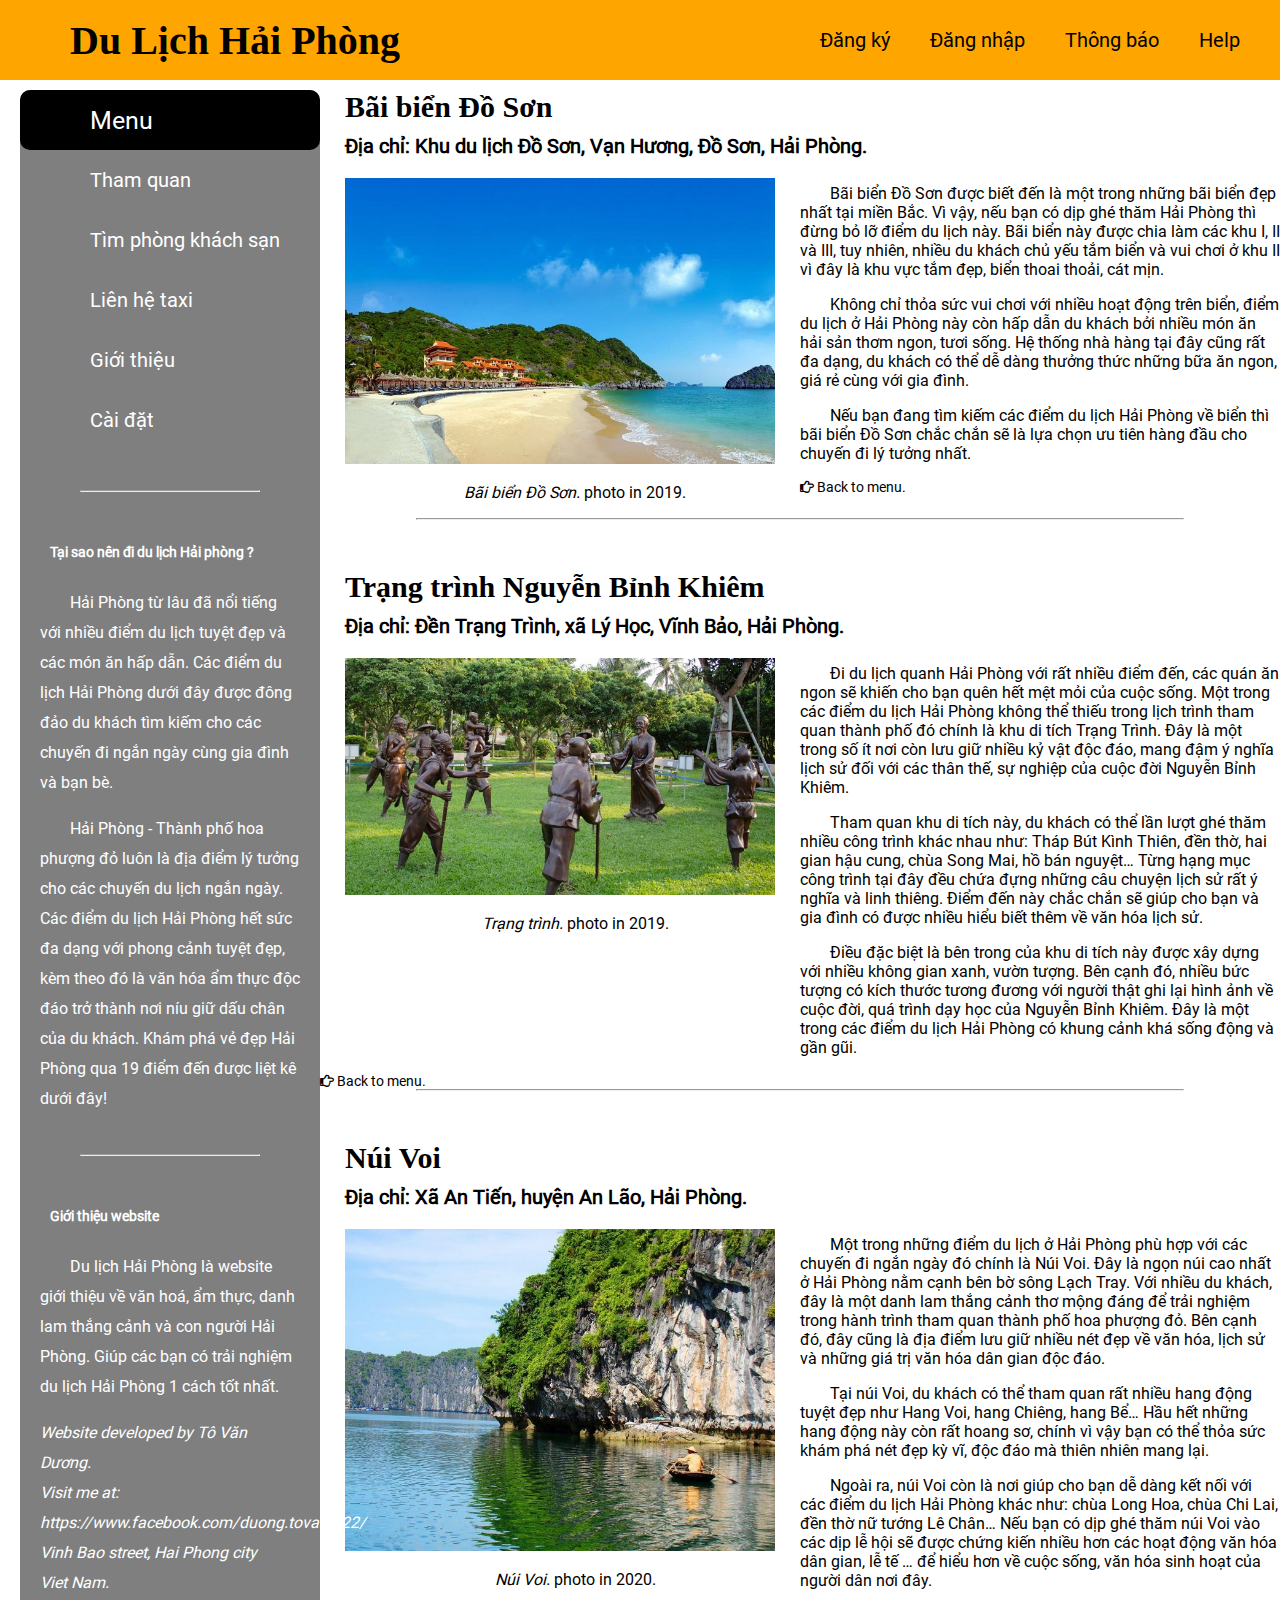
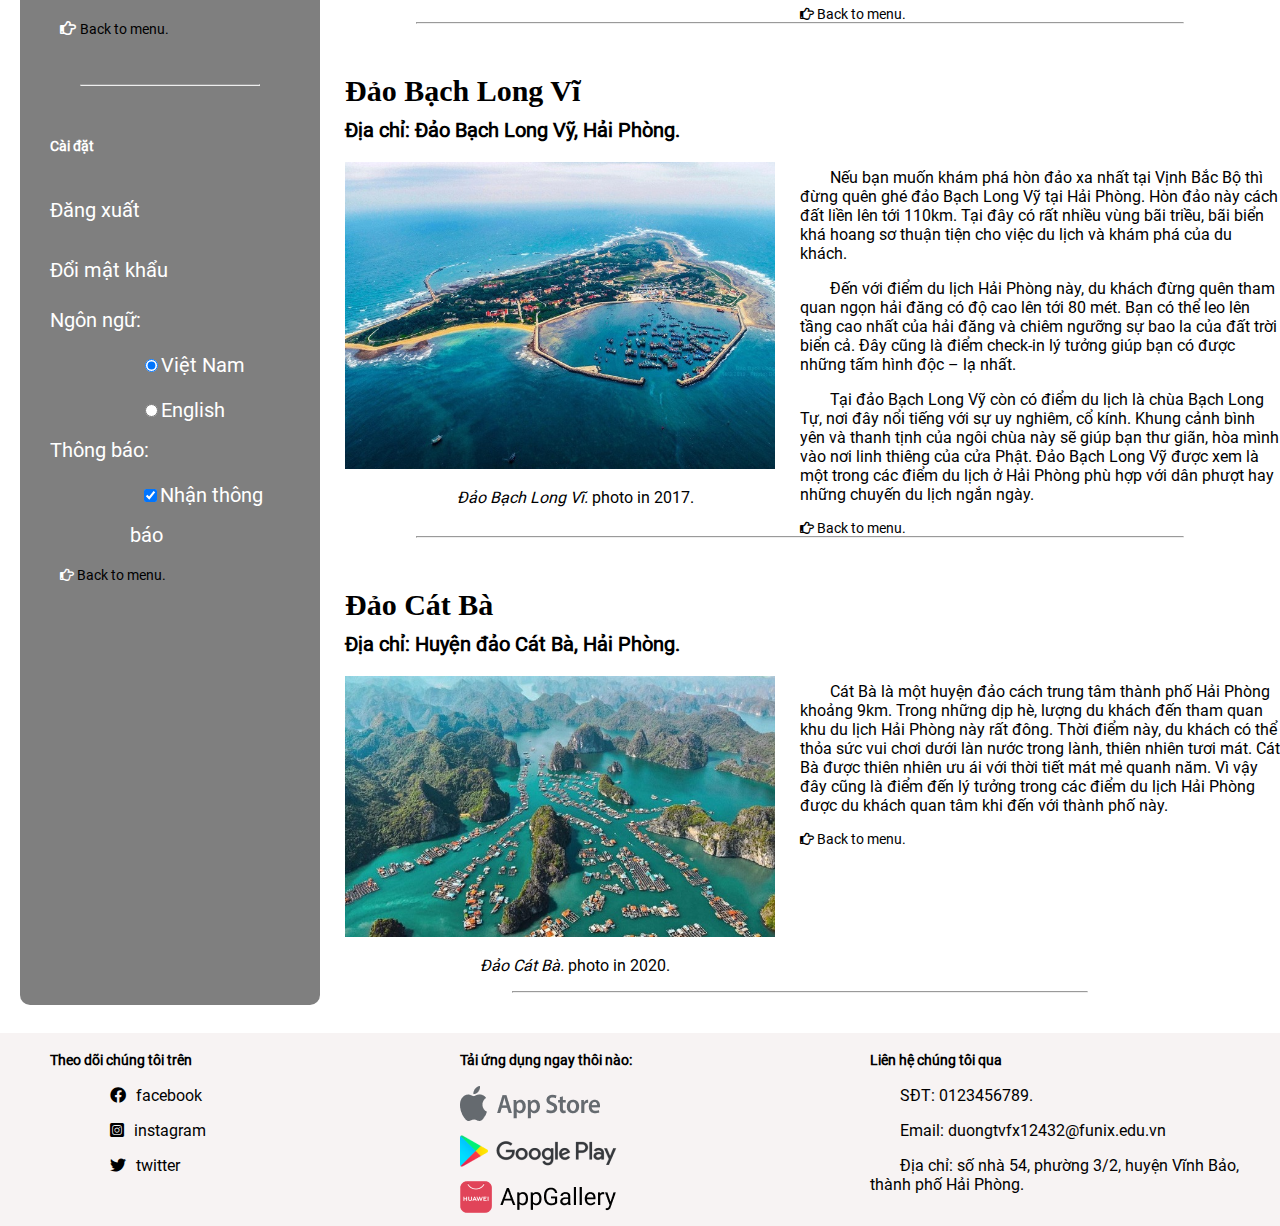
<file: index.html>
<!DOCTYPE html>
<html lang="en">

<head>
  <meta charset="UTF-8">
  <meta name="viewport" content="width=device-width, initial-scale=1.0">
  <meta http-equiv="X-UA-Compatible" content="ie=edge">
  <link href="./font/fontawesome-free-5.15.4-web/css/all.min.css" rel="stylesheet">
  <link rel="stylesheet" href="./css/main.css">
  <link rel="stylesheet" href="./css/base.css">
  <link rel="stylesheet" href="./css/grid.css">
  <link rel="stylesheet" href="./css/responsive.css">
  <title>Tìm hiểu danh lam thắng cảnh | hỗ trợ tuor | Du lịch Hải Phòng</title>
  <style>
  </style>
</head>

<body>
  <!-- header -->
  <header id="menu" class="header">
    <ul class="list">
      <label for="check" class="nav-tablist hideondesktop"><i class="fas fa-list header-content-icon"></i></label>
      <li class="item"><a class="link" href="./asm4.html">
          <H1>Du Lịch Hải Phòng</H1>
        </a></li>
      <label for="search" class="nav-tablist hideondesktop"><i class="fas fa-search header-content-icon"></i></label>
    </ul>
    <ul class="list">
      <li class="item-desktop hideontabletmobile"><a class="link-desktop" target="_blank"
          href="./subpage/sign.html">Đăng ký</a></li>
      <li class="item-desktop hideontabletmobile"><a class="link-desktop" target="_blank"
          href="./subpage/login.html">Đăng nhập</a></li>
      <li class="item-desktop hideontabletmobile"><a class="link-desktop" href="#">Thông báo</a></li>
      <li class="item-desktop hideontabletmobile"><a class="link-desktop" target="_blank"
          href="./subpage/help.html">Help</a></li>
    </ul>
  </header>

  <main>
    <nav id="mobile-menu">
      <input type="checkbox" hidden name="" class="nav-input" id="check">
      <label for="check" class="nav-overlay"></label>
      <div class="nav-mobile">
        <H2>Menu</H2>
        <label for="check" class="nav-icon-close"><i class="fas fa-times"></i></label>
        <hr>
        <ul class="nav-list">
          <li class="nav-item hienthi-caidat"><a class="nav-link" href="#">
              Cài đặt: hệ thống
            </a>
          </li>
          <li class="nav-item"><a class="nav-link" target="_blank" href="./subpage/taxi.html">Liên hệ Taxi</a></li>
          <li class="nav-item"><a class="nav-link" target="_blank" href="./subpage/hotel.html">Tìm phòng khách sạn</a>
          </li>
          <li class="nav-item"><a class="nav-link" href="#gioithieu">Giới thiệu</a></li>
          <li class="nav-item hienthi-thamquan">
            <a class="nav-link" href="#">
              Tham quan
            </a>
            <div class="thamquan">
              <ul class="list-thamquan">
                <li class="item-thamquan"><a class="link-thamquan" href="#doson">Bãi biển Đồ Sơn</a></li>
                <li class="item-thamquan"><a class="link-thamquan" href="#trangtrinh">khu di tích Trạng Trình</a></li>
                <li class="item-thamquan"><a class="link-thamquan" href="#nuivoi">Núi Voi</a></li>
                <li class="item-thamquan"><a class="link-thamquan" href="#bachlongvi">Đảo Bạch Long Vĩ</a></li>
                <li class="item-thamquan"><a class="link-thamquan" href="#catba">Đảo Cát Bà</a></li>
              </ul>
            </div>
          </li>
          <li class="nav-item"><a class="nav-link" target="_blank" href="./subpage/help.html">Help</a></li>
        </ul>
      </div>
      <input type="checkbox" hidden class="search-check" name="" id="search">
      <label for="search" class="search-overlay"></label>
      <div class="search-input">
        <input class="search-text" type="text" placeholder="Bạn tìm gì nhỉ ?">
        <input type="button" class="search-btn" value="Tìm kiếm">
      </div>
    </nav>
    <!-- content -->
    <div class="content">
      <div class="row">
        <div class="col-0 col-s-0 col-l-3 content-desktop hideontabletmobile">
          <ul class="content-list">
            <li class="content-item"><a href="#" class="content-link active">Menu</a></li>
            <li class="content-item showview"><a href="#" class="content-link">Tham quan</a>
              <div class="view">
                <ul class="view-list">
                  <li class="view-item"><a class="view-link" href="#doson">Bãi biển Đồ Sơn</a></li>
                  <li class="view-item"><a class="view-link" href="#trangtrinh">khu di tích Trạng Trình</a></li>
                  <li class="view-item"><a class="view-link" href="#nuivoi">Núi Voi</a></li>
                  <li class="view-item"><a class="view-link" href="#bachlongvi">Đảo Bạch Long Vĩ</a></li>
                  <li class="view-item"><a class="view-link" href="#catba">Đảo Cát Bà</a></li>
                </ul>
              </div>
            </li>
            <li class="content-item"><a target="_blank" href="./subpage/hotel.html" class="content-link">Tìm phòng khách
                sạn</a></li>
            <li class="content-item"><a target="_blank" href="./subpage/taxi.html" class="content-link">Liên hệ taxi</a>
            </li>
            <li class="content-item"><a href="#introdue" class="content-link">Giới thiệu</a></li>
            <li class="content-item"><a href="#set" class="content-link">Cài đặt</a></li>
            <hr>
            <div class="content-infor">
              <H3>Tại sao nên đi du lịch Hải phòng ?</H3>
            </div>
            <div class="content-infor">
              <p>Hải Phòng từ lâu đã nổi tiếng với nhiều điểm du lịch tuyệt đẹp và các món ăn hấp dẫn. Các điểm du lịch
                Hải Phòng dưới đây được đông đảo du khách tìm kiếm cho các chuyến đi ngắn ngày cùng gia đình và bạn bè.
              </p>
            </div>
            <div class="content-infor">
              <p>Hải Phòng - Thành phố hoa phượng đỏ luôn là địa điểm lý tưởng cho các chuyến du lịch ngắn ngày. Các
                điểm du lịch Hải Phòng hết sức đa dạng với phong cảnh tuyệt đẹp, kèm theo đó là văn hóa ẩm thực độc đáo
                trở thành nơi níu giữ dấu chân của du khách. Khám phá vẻ đẹp Hải Phòng qua 19 điểm đến được liệt kê dưới
                đây!</p>
            </div>
            <hr id="introdue">
            <div class="content-infor">
              <h3>Giới thiệu website<h3>
            </div>
            <div class="content-infor">
              <p>Du lịch Hải Phòng là website giới thiệu về văn hoá, ẩm thực, danh lam thắng cảnh và con người Hải
                Phòng. Giúp các bạn có trải nghiệm du lịch Hải Phòng 1 cách tốt nhất.
                <address>
                  Website developed by Tô Văn Dương.<br>
                  Visit me at:<br>
                  https://www.facebook.com/duong.tovan.522/<br>
                  Vinh Bao street, Hai Phong city<br>
                  Viet Nam.
                </address>
              </p>
              <div class="backtomenu">
                <i class="far fa-hand-point-right"></i>
                <a class="back" href="#menu">Back to menu.</a>
              </div>
            </div>
            <hr id="set">
            <div class="content-infor">
              <h3>Cài đặt<h3>
                  <ul class="setting">
                    <li class="item-setting"><a class="link-setting" href="./subpage/login.html">Đăng xuất</a></li>
                    <li class="item-setting"><a class="link-setting" target="_blank" href="./subpage/changepw.html">Đổi
                        mật khẩu</a></li>
                    <div class="option-pc">
                      <div>
                        <h3>Ngôn ngữ:</h3>
                        <ul>
                          <li><label for="VN"><input type="radio" checked name="language" id="VN">Việt Nam</label></li>
                          <li><label for="EN"><input type="radio" name="language" id="EN">English</label></li>
                        </ul>
                      </div>
                      <div>
                        <h3>Thông báo:</h3>
                        <ul>
                          <li><label class="nhanthongbao" for="infomation-pc"><input type="checkbox" checked name=""
                                id="infomation-pc">Nhận thông báo</label></li>
                        </ul>
                      </div>
                    </div>
                  </ul>
                  <div class="backtomenu">
                    <i class="far fa-hand-point-right"></i>
                    <a class="back" href="#menu">Back to menu.</a>
                  </div>
            </div>
            <div class="fb-page" data-href="https://www.facebook.com/imdb" data-width="340" data-hide-cover="false"
              data-show-facepile="true">
            </div>
          </ul>
        </div>
        <!-- do son -->
        <div class="container-content">
          <div class="col-12 col-s-12 col-l-9">
            <div>
              <H1 class="content__title"><a target="_blank" href="./subpage/doson.html" class="content-main-pc">Bãi
                  biển
                  Đồ Sơn</a></H1>
              <h2 class="content__addr">Địa chỉ: Khu du lịch Đồ Sơn, Vạn Hương, Đồ Sơn, Hải Phòng.</h2>
            </div>
            <div class="col-12 col-s-6 col-l-6 content-image">
              <img src="./img/bãi biển Đồ Sơn.jpg" alt="bãi biển Đồ Sơn">
              <p><cite>Bãi biển Đồ Sơn.</cite> photo in 2019.</p>
            </div>
            <div class="col-12 col-s-6 col-l-6">
              <p>Bãi biển Đồ Sơn được biết đến là một trong những bãi biển đẹp nhất tại miền Bắc. Vì vậy, nếu bạn có dịp
                ghé
                thăm Hải Phòng thì đừng bỏ lỡ điểm du lịch này. Bãi biển này được chia làm các khu I, II và III, tuy
                nhiên,
                nhiều du khách chủ yếu tắm biển và vui chơi ở khu II vì đây là khu vực tắm đẹp, biển thoai thoải, cát
                mịn.
              </p>
              <p>Không chỉ thỏa sức vui chơi với nhiều hoạt động trên biển, điểm du lịch ở Hải Phòng này còn hấp dẫn du
                khách bởi nhiều món ăn hải sản thơm ngon, tươi sống. Hệ thống nhà hàng tại đây cũng rất đa dạng, du
                khách
                có
                thể dễ dàng thưởng thức những bữa ăn ngon, giá rẻ cùng với gia đình. </p>
              <p>Nếu bạn đang tìm kiếm các điểm du lịch Hải Phòng về biển thì bãi biển Đồ Sơn chắc chắn sẽ là lựa chọn
                ưu
                tiên hàng đầu cho chuyến đi lý tưởng nhất.</p>
            </div>
            <div class="backtomenu">
              <i class="far fa-hand-point-right"></i>
              <a class="back" href="#menu">Back to menu.</a>
            </div>
          </div>
        </div>
        <!-- trangtrinh -->
        <div class="container-content">
          <hr id="trangtrinh">
          <div class="col-12 col-s-12 col-l-9">
            <div>
              <H1 class="content__title"><a target="_blank" href="./subpage/trangtrinh.html"
                  class="content-main-pc">Trạng
                  trình Nguyễn Bỉnh Khiêm</a></H1>
              <h2 class="content__addr">Địa chỉ: Đền Trạng Trình, xã Lý Học, Vĩnh Bảo, Hải Phòng.</h2>
            </div>
            <div class="col-12 col-s-6 col-l-6 content-image">
              <img src="./img/Khu di tích Trạng Trình.jpg" alt="Trạng trình.">
              <p><cite>Trạng trình.</cite> photo in 2019.</p>
            </div>
            <div class="col-12 col-s-6 col-l-6 ">
              <p>Đi du lịch quanh Hải Phòng với rất nhiều điểm đến, các quán ăn ngon sẽ khiến cho bạn quên hết mệt mỏi
                của
                cuộc sống. Một trong các điểm du lịch Hải Phòng không thể thiếu trong lịch trình tham quan thành phố đó
                chính là khu di tích Trạng Trình. Đây là một trong số ít nơi còn lưu giữ nhiều kỷ vật độc đáo, mang đậm
                ý
                nghĩa lịch sử đối với các thân thế, sự nghiệp của cuộc đời Nguyễn Bỉnh Khiêm.</p>
              <p>Tham quan khu di tích này, du khách có thể lần lượt ghé thăm nhiều công trình khác nhau như: Tháp Bút
                Kình
                Thiên, đền thờ, hai gian hậu cung, chùa Song Mai, hồ bán nguyệt… Từng hạng mục công trình tại đây đều
                chứa
                đựng những câu chuyện lịch sử rất ý nghĩa và linh thiêng. Điểm đến này chắc chắn sẽ giúp cho bạn và gia
                đình
                có được nhiều hiểu biết thêm về văn hóa lịch sử. </p>
              <p>Điều đặc biệt là bên trong của khu di tích này được xây dựng với nhiều không gian xanh, vườn tượng. Bên
                cạnh đó, nhiều bức tượng có kích thước tương đương với người thật ghi lại hình ảnh về cuộc đời, quá
                trình
                dạy học của Nguyễn Bỉnh Khiêm. Đây là một trong các điểm du lịch Hải Phòng có khung cảnh khá sống động
                và
                gần gũi. </p>
            </div>
            <div class="backtomenu">
              <i class="far fa-hand-point-right"></i>
              <a class="back" href="#menu">Back to menu.</a>
            </div>
          </div>
        </div>
        <!-- nuivoi -->
        <div class="container-content">
          <hr id="nuivoi">
          <div class="col-12 col-s-12 col-l-9">
            <div>
              <H1 class="content__title"><a target="_blank" href="./subpage/nuivoi.html" class="content-main-pc">Núi
                  Voi</a></H1>
              <h2 class="content__addr">Địa chỉ: Xã An Tiến, huyện An Lão, Hải Phòng.</h2>
            </div>
            <div class="col-12 col-s-6 col-l-6 content-image">
              <img src="./img/Núi Voi.jpg" alt="Núi Voi">
              <p><cite>Núi Voi.</cite> photo in 2020.</p>
            </div>
            <div class="col-12 col-s-6 col-l-6 ">
              <p>Một trong những điểm du lịch ở Hải Phòng phù hợp với các chuyến đi ngắn ngày đó chính là Núi Voi. Đây
                là
                ngọn núi cao nhất ở Hải Phòng nằm cạnh bên bờ sông Lạch Tray. Với nhiều du khách, đây là một danh lam
                thắng
                cảnh thơ mộng đáng để trải nghiệm trong hành trình tham quan thành phố hoa phượng đỏ. Bên cạnh đó, đây
                cũng
                là địa điểm lưu giữ nhiều nét đẹp về văn hóa, lịch sử và những giá trị văn hóa dân gian độc đáo. </p>
              <p>Tại núi Voi, du khách có thể tham quan rất nhiều hang động tuyệt đẹp như Hang Voi, hang Chiêng, hang
                Bể…
                Hầu hết những hang động này còn rất hoang sơ, chính vì vậy bạn có thể thỏa sức khám phá nét đẹp kỳ vĩ,
                độc
                đáo mà thiên nhiên mang lại. </p>
              <p>Ngoài ra, núi Voi còn là nơi giúp cho bạn dễ dàng kết nối với các điểm du lịch Hải Phòng khác như:
                chùa
                Long Hoa, chùa Chi Lai, đền thờ nữ tướng Lê Chân… Nếu bạn có dịp ghé thăm núi Voi vào các dịp lễ hội
                sẽ
                được
                chứng kiến nhiều hơn các hoạt động văn hóa dân gian, lễ tế … để hiểu hơn về cuộc sống, văn hóa sinh
                hoạt
                của
                người dân nơi đây. </p>
              <div class="backtomenu">
                <i class="far fa-hand-point-right"></i>
                <a class="back" href="#menu">Back to menu.</a>
              </div>
            </div>
          </div>
        </div>
        <!-- bachlongvi -->
        <div class="container-content">
          <hr id="bachlongvi">
          <div class="col-12 col-s-12 col-l-9">
            <div>
              <H1 class="content__title"><a target="_blank" href="./subpage/bachlongvi.html" class="content-main-pc">Đảo
                  Bạch Long Vĩ</a></H1>
              <h2 class="content__addr">Địa chỉ: Đảo Bạch Long Vỹ, Hải Phòng.</h2>
            </div>
            <div class="col-12 col-s-6 col-l-6 content-image">
              <img src="./img/Đảo Bạch Long Vĩ.jpg" alt="Đảo Bạch Long Vĩ">
              <p><cite>Đảo Bạch Long Vĩ.</cite> photo in 2017.</p>
            </div>
            <div class="col-12 col-s-6 col-l-6 ">
              <p>Nếu bạn muốn khám phá hòn đảo xa nhất tại Vịnh Bắc Bộ thì đừng quên ghé đảo Bạch Long Vỹ tại Hải
                Phòng. Hòn
                đảo này cách đất liền lên tới 110km. Tại đây có rất nhiều vùng bãi triều, bãi biển khá hoang sơ
                thuận
                tiện
                cho việc du lịch và khám phá của du khách. </p>
              <p>Đến với điểm du lịch Hải Phòng này, du khách đừng quên tham quan ngọn hải đăng có độ cao lên tới 80
                mét.
                Bạn có thể leo lên tầng cao nhất của hải đăng và chiêm ngưỡng sự bao la của đất trời biển cả. Đây
                cũng
                là
                điểm check-in lý tưởng giúp bạn có được những tấm hình độc – lạ nhất. </p>
              <p>Tại đảo Bạch Long Vỹ còn có điểm du lịch là chùa Bạch Long Tự, nơi đây nổi tiếng với sự uy nghiêm,
                cổ
                kính.
                Khung cảnh bình yên và thanh tịnh của ngôi chùa này sẽ giúp bạn thư giãn, hòa mình vào nơi linh
                thiêng
                của
                cửa Phật. Đảo Bạch Long Vỹ được xem là một trong các điểm du lịch ở Hải Phòng phù hợp với dân phượt
                hay
                những chuyến du lịch ngắn ngày. </p>
              <div class="backtomenu">
                <i class="far fa-hand-point-right"></i>
                <a class="back" href="#menu">Back to menu.</a>
              </div>
            </div>
          </div>
        </div>
        <!-- catba -->
        <div class="container-content">
          <br>
          <hr id="catba">
          <div class="col-12 col-s-12 col-l-9">
            <div>
              <H1 class="content__title"><a target="_blank" href="./subpage/catba.html" class="content-main-pc">Đảo
                  Cát Bà</a></H1>
              <h2 class="content__addr">Địa chỉ: Huyện đảo Cát Bà, Hải Phòng.</h2>
            </div>
            <div class="col-12 col-s-6 col-l-6 content-image">
              <img src="./img/Đảo Cát Bà.jpg" alt="Đảo Cát Bà">
              <p><cite>Đảo Cát Bà.</cite> photo in 2020.</p>
            </div>
            <div class="col-12 col-s-6 col-l-6 ">
              <p>Cát Bà là một huyện đảo cách trung tâm thành phố Hải Phòng khoảng 9km. Trong những dịp hè, lượng du
                khách
                đến tham quan khu du lịch Hải Phòng này rất đông. Thời điểm này, du khách có thể thỏa sức vui chơi
                dưới làn
                nước trong lành, thiên nhiên tươi mát. Cát Bà được thiên nhiên ưu ái với thời tiết mát mẻ quanh năm.
                Vì vậy
                đây cũng là điểm đến lý tưởng trong các điểm du lịch Hải Phòng được du khách quan tâm khi đến với
                thành phố
                này. </p>
              <div class="backtomenu">
                <i class="far fa-hand-point-right"></i>
                <a class="back" href="#menu">Back to menu.</a>
              </div>
            </div>
            <hr>
          </div>
        </div>
      </div>
      <!-- footer -->
      <footer class="footer">
        <div class="row footer-content">
          <div class="col-12 col-s-6 col-l-0">
            <h3 id="gioithieu">Giới thiệu website</h3>
            <p>Du lịch Hải Phòng là website giới thiệu về văn hoá, ẩm thực, danh lam thắng cảnh và con người Hải
              Phòng.
              Giúp các bạn có trải nghiệm du lịch Hải Phòng 1 cách tốt nhất.
              <address>
                Website developed by Tô Văn Dương.<br>
                Visit me at:<br>
                https://www.facebook.com/duong.tovan.522/<br>
                Vinh Bao street, Hai Phong city<br>
                Viet Nam.
              </address>
          </div>
          <div class="col-12 col-s-6 col-l-4">
            <h4>Theo dõi chúng tôi trên</h4>
            <p><a class="footer-link" href="#"><i class="fab fa-facebook footer-icon"></i>facebook</a></p>
            <p><a class="footer-link" href="#"><i class="fab fa-instagram-square footer-icon"></i>instagram</a>
            </p>
            <p class="apps"><a class="footer-link" href="#"><i class="fab fa-twitter footer-icon"></i>twitter</a>
            </p>
          </div>
          <div class="col-12 col-s-6 col-l-4">
            <h4>Tải ứng dụng ngay thôi nào:</h4>
            <a href="#"><img src="./img/appstore.png" alt="appstore"></a><br>
            <a href="#"><img src="./img/google play.png" alt="google play"></a><br>
            <a href="#"><img src="./img/app gallery.png" alt="app gallery"></a><br>
          </div>
          <div class="col-12 col-s-6 col-l-4">
            <h4>Liên hệ chúng tôi qua</h4>
            <p>SĐT: 0123456789.</p>
            <p>Email: duongtvfx12432@funix.edu.vn</p>
            <p>Địa chỉ: số nhà 54, phường 3/2, huyện Vĩnh Bảo, thành phố Hải Phòng.</p>
          </div>
        </div>
      </footer>
  </main>
</body>

</html>
</file>
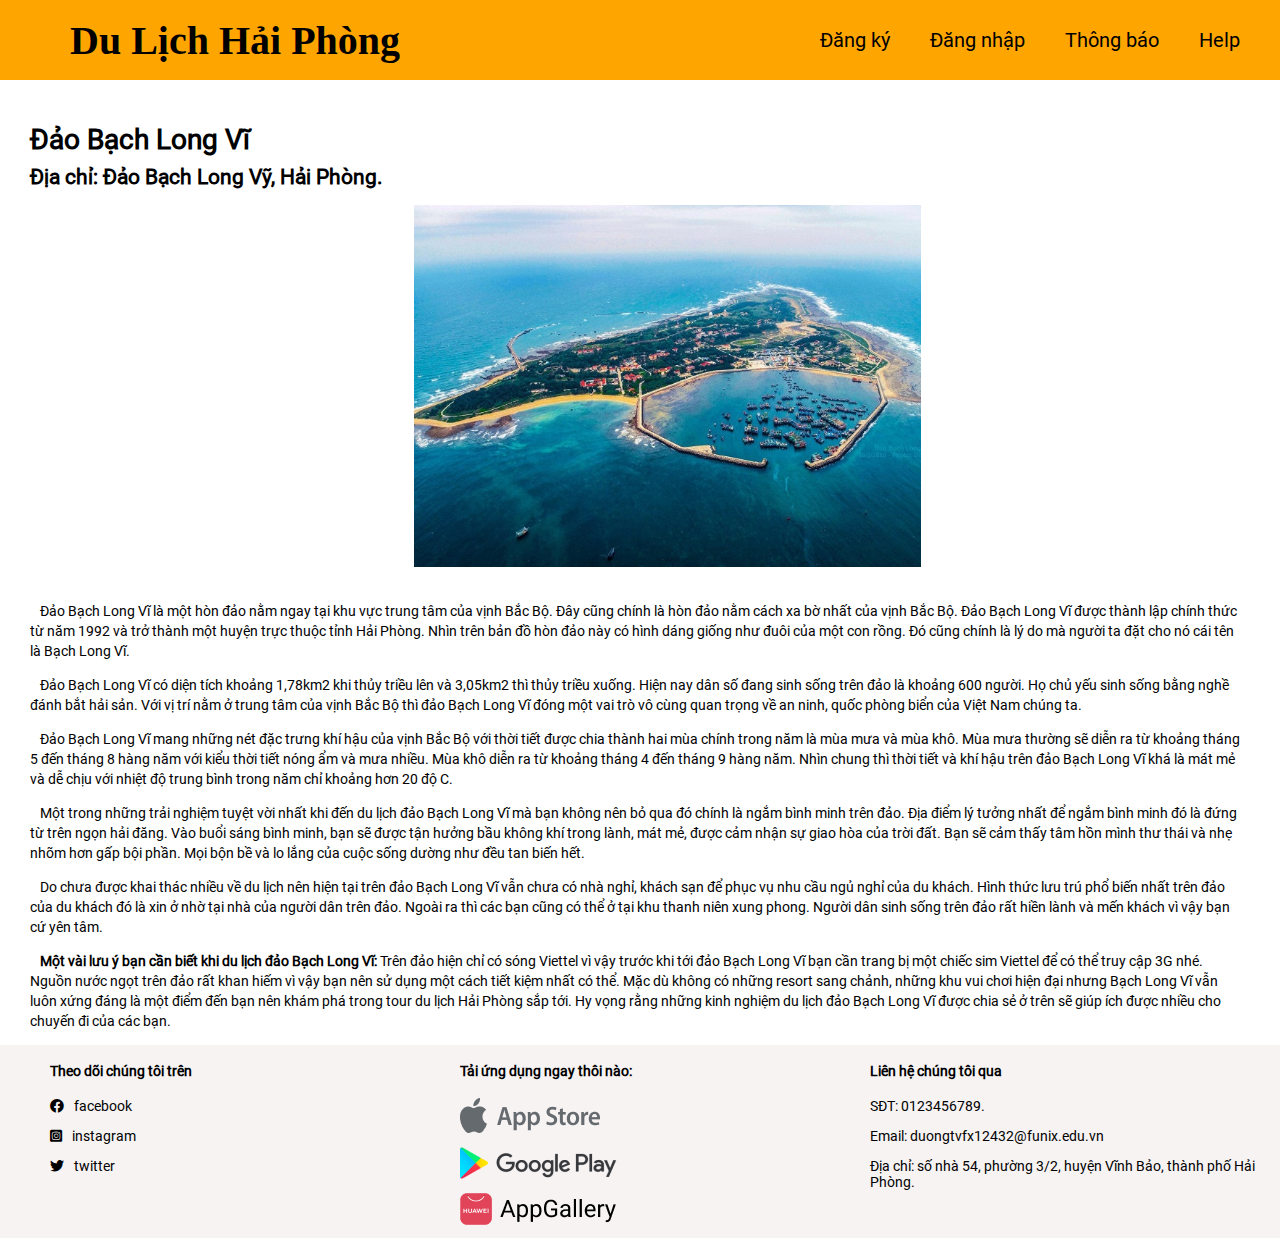
<file: subpage/bachlongvi.html>
<!DOCTYPE html>
<html lang="en">
  <head>
    <meta charset="UTF-8">
    <meta name="viewport" content="width=device-width, initial-scale=1.0">
    <meta http-equiv="X-UA-Compatible" content="ie=edge">
    <link href="../font/fontawesome-free-5.15.4-web/css/all.min.css" rel="stylesheet">
    <link rel="stylesheet" href="../css/main.css">
    <link rel="stylesheet" href="../css/base.css">
    <link rel="stylesheet" href="../css/grid.css">
    <link rel="stylesheet" href="../css/responsive.css">
    <title>Bạch long vĩ | Tìm hiểu danh lam thắng cảnh | hỗ trợ tuor | Du lịch Hải Phòng</title>
    <style>
    </style>
  </head>
  <body>
<!-- header -->
        <nav id="menu" class="header">
            <ul class="list">
              <li class="item"><a class="link" href="./asm4.html"><H1>Du Lịch Hải Phòng</H1></a></li>
            </ul>  
            <ul class="list">
              <li class="item-desktop hideontabletmobile"><a class="link-desktop" target="_blank" href="../subpage/sign.html">Đăng ký</a></li>
              <li class="item-desktop hideontabletmobile"><a class="link-desktop" target="_blank" href="../subpage/login.html">Đăng nhập</a></li>
              <li class="item-desktop hideontabletmobile"><a class="link-desktop" href="#">Thông báo</a></li>
              <li class="item-desktop hideontabletmobile"><a class="link-desktop" target="_blank" href="../subpage/help.html">Help</a></li>
            </ul>
        </nav>
        
<!-- content -->
        <div class="doson">
            <div class="row subpage">
              <div class="col-12 col-s-12 col-l-12 content-subpage">
                <H1>Đảo Bạch Long Vĩ </H1>
                <h2>Địa chỉ: Đảo Bạch Long Vỹ, Hải Phòng.</h2>
              </div>  
              <div class="col-12 col-s-12 col-l-12 content-subpage">
                <img src="../img/Đảo Bạch Long Vĩ.jpg" height="382px" alt="Bạch Long vĩ">
              </div>
              <div class="col-12 col-s-12 col-l-12 content-subpage">  
                <p>Đảo Bạch Long Vĩ là một hòn đảo nằm ngay tại khu vực trung tâm của vịnh Bắc Bộ. Đây cũng chính là hòn đảo nằm cách xa bờ nhất của vịnh Bắc Bộ. Đảo Bạch Long Vĩ được thành lập chính thức từ năm 1992 và trở thành một huyện trực thuộc tỉnh Hải Phòng. Nhìn trên bản đồ hòn đảo này có hình dáng giống như đuôi của một con rồng. Đó cũng chính là lý do mà người ta đặt cho nó cái tên là Bạch Long Vĩ.</p>
                <p>Đảo Bạch Long Vĩ có diện tích khoảng 1,78km2 khi thủy triều lên và 3,05km2 thì thủy triều xuống. Hiện nay dân số đang sinh sống trên đảo là khoảng 600 người. Họ chủ yếu sinh sống bằng nghề đánh bắt hải sản. Với vị trí nằm ở trung tâm của vịnh Bắc Bộ thì đảo Bạch Long Vĩ đóng một vai trò vô cùng quan trọng về an ninh, quốc phòng biển của Việt Nam chúng ta.</p>
                <p>Đảo Bạch Long Vĩ mang những nét đặc trưng khí hậu của vịnh Bắc Bộ với thời tiết được chia thành hai mùa chính trong năm là mùa mưa và mùa khô. Mùa mưa thường sẽ diễn ra từ khoảng tháng 5 đến tháng 8 hàng năm với kiểu thời tiết nóng ẩm và mưa nhiều. Mùa khô diễn ra từ khoảng tháng 4 đến tháng 9 hàng năm. Nhìn chung thì thời tiết và khí hậu trên đảo Bạch Long Vĩ khá là mát mẻ và dễ chịu với nhiệt độ trung bình trong năm chỉ khoảng hơn 20 độ C.</p>
                <p>Một trong những trải nghiệm tuyệt vời nhất khi đến du lịch đảo Bạch Long Vĩ mà bạn không nên bỏ qua đó chính là ngắm bình minh trên đảo. Địa điểm lý tưởng nhất để ngắm bình minh đó là đứng từ trên ngọn hải đăng. Vào buổi sáng bình minh, bạn sẽ được tận hưởng bầu không khí trong lành, mát mẻ, được cảm nhận sự giao hòa của trời đất. Bạn sẽ cảm thấy tâm hồn mình thư thái và nhẹ nhõm hơn gấp bội phần. Mọi bộn bề và lo lắng của cuộc sống dường như đều tan biến hết.</p> 
                <p>Do chưa được khai thác nhiều về du lịch nên hiện tại trên đảo Bạch Long Vĩ vẫn chưa có nhà nghỉ, khách sạn để phục vụ nhu cầu ngủ nghỉ của du khách. Hình thức lưu trú phổ biến nhất trên đảo của du khách đó là xin ở nhờ tại nhà của người dân trên đảo. Ngoài ra thì các bạn cũng có thể ở tại khu thanh niên xung phong. Người dân sinh sống trên đảo rất hiền lành và mến khách vì vậy bạn cứ yên tâm.</p>                  
                <p> <strong>Một vài lưu ý bạn cần biết khi du lịch đảo Bạch Long Vĩ:</strong>
                  Trên đảo hiện chỉ có sóng Viettel vì vậy trước khi tới đảo Bạch Long Vĩ bạn cần trang bị một chiếc sim Viettel để có thể truy cập 3G nhé.
                  Nguồn nước ngọt trên đảo rất khan hiếm vì vậy bạn nên sử dụng một cách tiết kiệm nhất có thể.
                  Mặc dù không có những resort sang chảnh, những khu vui chơi hiện đại nhưng Bạch Long Vĩ vẫn luôn xứng đáng là một điểm đến bạn nên khám phá trong tour du lịch Hải Phòng sắp tới. Hy vọng rằng những kinh nghiệm du lịch đảo Bạch Long Vĩ được chia sẻ ở trên sẽ giúp ích được nhiều cho chuyến đi của các bạn.</p>
              </div>
              <div class="newposition">
                <div id="fb-root"></div>
                <script async defer crossorigin="anonymous" src="https://connect.facebook.net/vi_VN/sdk.js#xfbml=1&version=v12.0&appId=376262530800486&autoLogAppEvents=1" nonce="NmBoj6Ww"></script>
                <div class="fb-comments" data-href="http://www.dulichaiphong1107.tk/subpage/hotel.html" data-width="auto" data-numposts="5"></div>
              </div>
            </div>
        </div>
        
<!-- footer -->
        <div class="footer">
            <div class="row footer-content">
                <div class="col-12 col-s-6 col-l-0">
                  <h3 id="gioithieu">Giới thiệu website</h3>
                  <p>Du lịch Hải Phòng là website giới thiệu về văn hoá, ẩm thực, danh lam thắng cảnh và con người Hải Phòng. Giúp các bạn có trải nghiệm du lịch Hải Phòng 1 cách tốt nhất. 
                    <address>
                    Website developed by Tô Văn Dương.<br> 
                    Visit me at:<br>
                    https://www.facebook.com/duong.tovan.522/<br>
                    Vinh Bao street, Hai Phong city<br>
                    Viet Nam.
                    </address>
                </div>
                <div class="col-12 col-s-6 col-l-4">
                  <h4>Theo dõi chúng tôi trên</h4>
                  <p><a class="footer-link" href="#"><i class="fab fa-facebook footer-icon"></i>facebook</a></p>
                  <p><a class="footer-link" href="#"><i class="fab fa-instagram-square footer-icon"></i>instagram</a></p>
                  <p class="apps"><a class="footer-link" href="#"><i class="fab fa-twitter footer-icon"></i>twitter</a></p>
                </div>
                <div class="col-12 col-s-6 col-l-4">
                  <h4>Tải ứng dụng ngay thôi nào:</h4>
                  <a href="#"><img src="../img/appstore.png" alt="appstore"></a><br>
                  <a href="#"><img src="../img/google play.png" alt="google play"></a><br>
                  <a href="#"><img src="../img/app gallery.png" alt="app gallery"></a><br>
                </div>
                <div class="col-12 col-s-6 col-l-4">
                  <h4>Liên hệ chúng tôi qua</h4>
                  <p>SĐT: 0123456789.</p>  
                  <p>Email: duongtvfx12432@funix.edu.vn</p>  
                  <p>Địa chỉ: số nhà 54, phường 3/2, huyện Vĩnh Bảo, thành phố Hải Phòng.</p>
                </div>  
            </div>
        </div>
  </body>
</html>
</file>
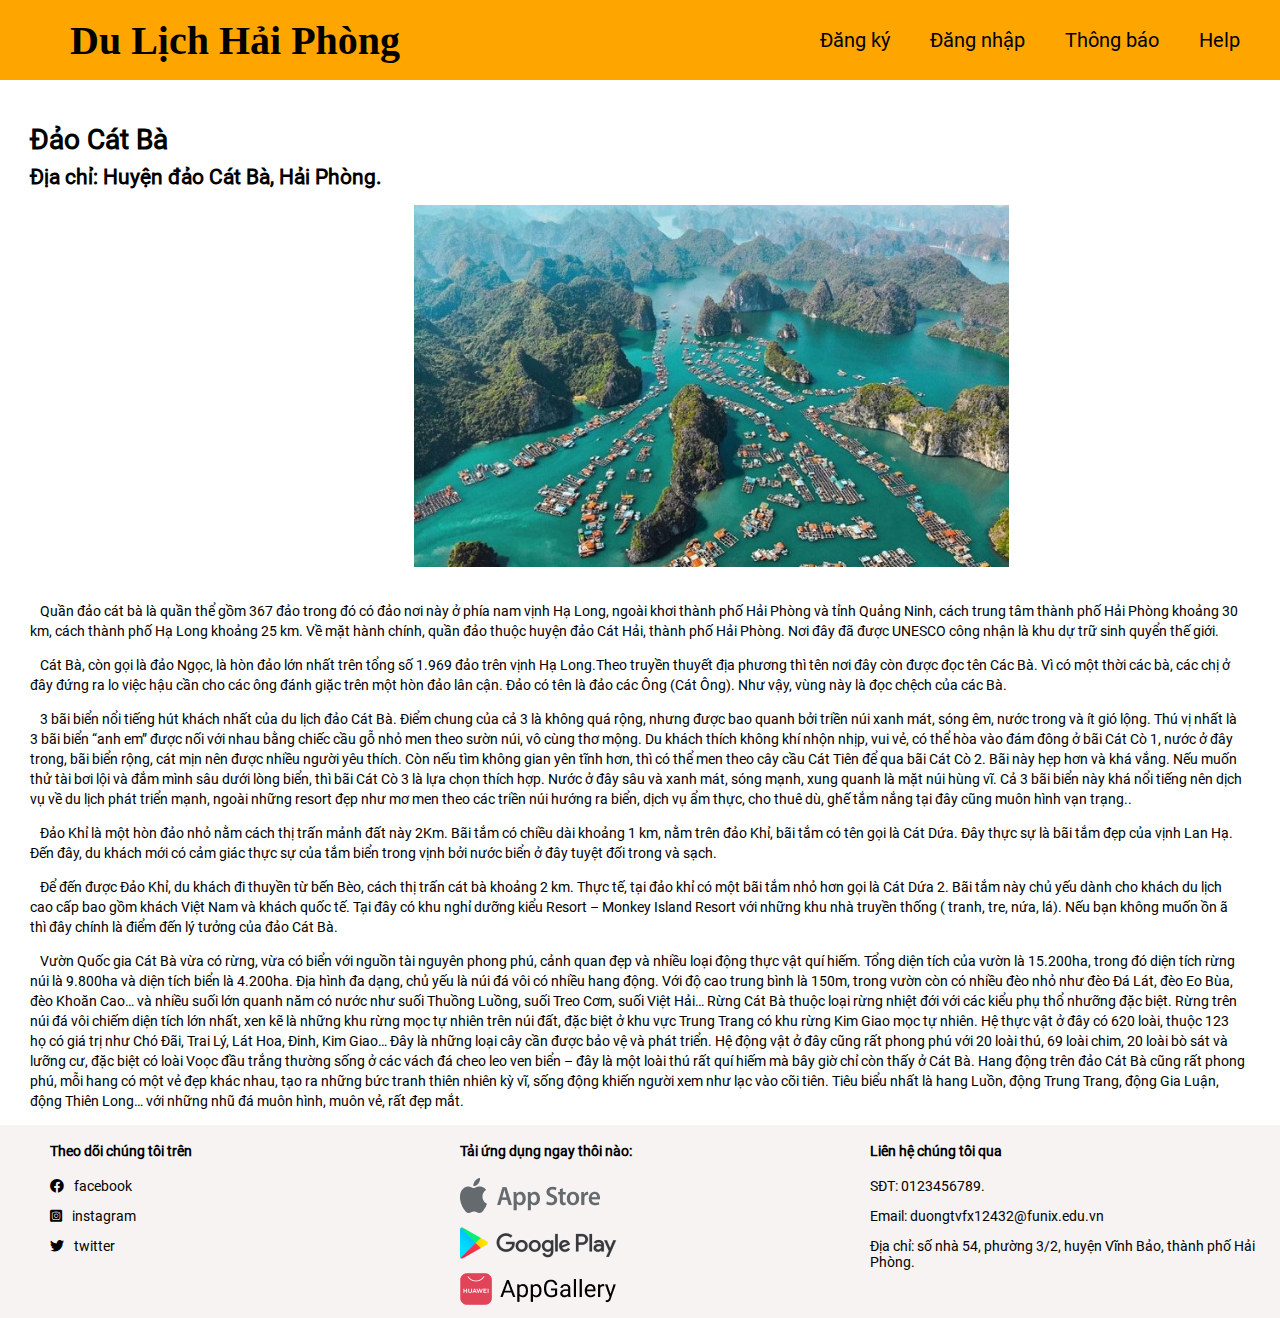
<file: subpage/catba.html>
<!DOCTYPE html>
<html lang="en">
  <head>
    <meta charset="UTF-8">
    <meta name="viewport" content="width=device-width, initial-scale=1.0">
    <meta http-equiv="X-UA-Compatible" content="ie=edge">
    <link href="../font/fontawesome-free-5.15.4-web/css/all.min.css" rel="stylesheet">
    <link rel="stylesheet" href="../css/main.css">
    <link rel="stylesheet" href="../css/base.css">
    <link rel="stylesheet" href="../css/grid.css">
    <link rel="stylesheet" href="../css/responsive.css">
    <title>Cát bà | Tìm hiểu danh lam thắng cảnh | hỗ trợ tuor | Du lịch Hải Phòng</title>
    <style>
    </style>
  </head>
  <body>
<!-- header -->
        <nav id="menu" class="header">
            <ul class="list">
              <li class="item"><a class="link" href="../index.html"><H1>Du Lịch Hải Phòng</H1></a></li>
            </ul>  
            <ul class="list">
              <li class="item-desktop hideontabletmobile"><a class="link-desktop" target="_blank" href="../subpage/sign.html">Đăng ký</a></li>
              <li class="item-desktop hideontabletmobile"><a class="link-desktop" target="_blank" href="../subpage/login.html">Đăng nhập</a></li>
              <li class="item-desktop hideontabletmobile"><a class="link-desktop" href="#">Thông báo</a></li>
              <li class="item-desktop hideontabletmobile"><a class="link-desktop" target="_blank" href="../subpage/help.html">Help</a></li>
            </ul>
        </nav>
        
<!-- content -->
        <div class="doson">
            <div class="row subpage">
              <div class="col-12 col-s-12 col-l-12 content-subpage">
                <H1>Đảo Cát Bà</H1>
                <h2>Địa chỉ: Huyện đảo Cát Bà, Hải Phòng.</h2>
              </div>  
              <div class="col-12 col-s-12 col-l-12 content-subpage">
                <img src="../img/Đảo Cát Bà.jpg" height="382px" alt="Cát Bà">
              </div>
              <div class="col-12 col-s-12 col-l-12 content-subpage">  
                <p>Quần đảo cát bà là quần thể gồm 367 đảo trong đó có đảo nơi này ở phía nam vịnh Hạ Long, ngoài khơi thành phố Hải Phòng và tỉnh Quảng Ninh, cách trung tâm thành phố Hải Phòng khoảng 30 km, cách thành phố Hạ Long khoảng 25 km. Về mặt hành chính, quần đảo thuộc huyện đảo Cát Hải, thành phố Hải Phòng. Nơi đây đã được UNESCO công nhận là khu dự trữ sinh quyển thế giới. </p>
                <p>Cát Bà, còn gọi là đảo Ngọc, là hòn đảo lớn nhất trên tổng số 1.969 đảo trên vịnh Hạ Long.Theo truyền thuyết địa phương thì tên nơi đây còn được đọc tên Các Bà. Vì có một thời các bà, các chị ở đây đứng ra lo việc hậu cần cho các ông đánh giặc trên một hòn đảo lân cận. Đảo có tên là đảo các Ông (Cát Ông). Như vậy, vùng này là đọc chệch của các Bà. </p>
                <p>3 bãi biển nổi tiếng hút khách nhất của du lịch đảo Cát Bà. Điểm chung của cả 3 là không quá rộng, nhưng được bao quanh bởi triền núi xanh mát, sóng êm, nước trong và ít gió lộng. Thú vị nhất là 3 bãi biển “anh em” được nối với nhau bằng chiếc cầu gỗ nhỏ men theo sườn núi, vô cùng thơ mộng.
                  Du khách thích không khí nhộn nhịp, vui vẻ, có thể hòa vào đám đông ở bãi Cát Cò 1, nước ở đây trong, bãi biển rộng, cát mịn nên được nhiều người yêu thích. Còn nếu tìm không gian yên tĩnh hơn, thì có thể men theo cây cầu Cát Tiên để qua bãi Cát Cò 2. Bãi này hẹp hơn và khá vắng.
                  Nếu muốn thử tài bơi lội và đắm mình sâu dưới lòng biển, thì bãi Cát Cò 3 là lựa chọn thích hợp. Nước ở đây sâu và xanh mát, sóng mạnh, xung quanh là mặt núi hùng vĩ.
                  Cả 3 bãi biển này khá nổi tiếng nên dịch vụ về du lịch phát triển mạnh, ngoài những resort đẹp như mơ men theo các triền núi hướng ra biển, dịch vụ ẩm thực, cho thuê dù, ghế tắm nắng tại đây cũng muôn hình vạn trạng..</p>
                <p>Đảo Khỉ là một hòn đảo nhỏ nằm cách thị trấn mảnh đất này 2Km. Bãi tắm có chiều dài khoảng 1 km, nằm trên đảo Khỉ, bãi tắm có tên gọi là Cát Dứa. Đây thực sự là bãi tắm đẹp của vịnh Lan Hạ. Đến đây, du khách mới có cảm giác thực sự của tắm biển trong vịnh bởi nước biển ở đây tuyệt đối trong và sạch.</p>
                <p>Để đến được Đảo Khỉ, du khách đi thuyền từ bến Bèo, cách thị trấn cát bà khoảng 2 km. Thực tế, tại đảo khỉ có một bãi tắm nhỏ hơn gọi là Cát Dứa 2. Bãi tắm này chủ yếu dành cho khách du lịch cao cấp bao gồm khách Việt Nam và khách quốc tế. Tại đây có khu nghỉ dưỡng kiểu Resort – Monkey Island Resort với những khu nhà truyền thống ( tranh, tre, nứa, lá). Nếu bạn không muốn ồn ã thì đây chính là điểm đến lý tưởng của đảo Cát Bà.</p> 
                <p>Vườn Quốc gia Cát Bà vừa có rừng, vừa có biển với nguồn tài nguyên phong phú, cảnh quan đẹp và nhiều loại động thực vật quí hiếm. Tổng diện tích của vườn là 15.200ha, trong đó diện tích rừng núi là 9.800ha và diện tích biển là 4.200ha. Ðịa hình đa dạng, chủ yếu là núi đá vôi có nhiều hang động. Với độ cao trung bình là 150m, trong vườn còn có nhiều đèo nhỏ như đèo Ðá Lát, đèo Eo Bùa, đèo Khoăn Cao… và nhiều suối lớn quanh năm có nước như suối Thuồng Luồng, suối Treo Cơm, suối Việt Hải… Rừng Cát Bà thuộc loại rừng nhiệt đới với các kiểu phụ thổ nhưỡng đặc biệt. Rừng trên núi đá vôi chiếm diện tích lớn nhất, xen kẽ là những khu rừng mọc tự nhiên trên núi đất, đặc biệt ở khu vực Trung Trang có khu rừng Kim Giao mọc tự nhiên. Hệ thực vật ở đây có 620 loài, thuộc 123 họ có giá trị như Chó Ðãi, Trai Lý, Lát Hoa, Ðinh, Kim Giao… Ðây là những loại cây cần được bảo vệ và phát triển. Hệ động vật ở đây cũng rất phong phú với 20 loài thú, 69 loài chim, 20 loài bò sát và lưỡng cư, đặc biệt có loài Voọc đầu trắng thường sống ở các vách đá cheo leo ven biển – đây là một loài thú rất quí hiếm mà bây giờ chỉ còn thấy ở Cát Bà. Hang động trên đảo Cát Bà cũng rất phong phú, mỗi hang có một vẻ đẹp khác nhau, tạo ra những bức tranh thiên nhiên kỳ vĩ, sống động khiến người xem như lạc vào cõi tiên. Tiêu biểu nhất là hang Luồn, động Trung Trang, động Gia Luận, động Thiên Long… với những nhũ đá muôn hình, muôn vẻ, rất đẹp mắt.</p>
              </div>
              <div class="newposition">
                <div id="fb-root"></div>
                <script async defer crossorigin="anonymous" src="https://connect.facebook.net/vi_VN/sdk.js#xfbml=1&version=v12.0&appId=376262530800486&autoLogAppEvents=1" nonce="NmBoj6Ww"></script>
                <div class="fb-comments" data-href="http://www.dulichaiphong1107.tk/subpage/hotel.html" data-width="auto" data-numposts="5"></div>
              </div>
            </div>
        </div>
        
<!-- footer -->
        <div class="footer">
            <div class="row footer-content">
                <div class="col-12 col-s-6 col-l-0">
                  <h3 id="gioithieu">Giới thiệu website</h3>
                  <p>Du lịch Hải Phòng là website giới thiệu về văn hoá, ẩm thực, danh lam thắng cảnh và con người Hải Phòng. Giúp các bạn có trải nghiệm du lịch Hải Phòng 1 cách tốt nhất. 
                    <address>
                    Website developed by Tô Văn Dương.<br> 
                    Visit me at:<br>
                    https://www.facebook.com/duong.tovan.522/<br>
                    Vinh Bao street, Hai Phong city<br>
                    Viet Nam.
                    </address>
                </div>
                <div class="col-12 col-s-6 col-l-4">
                  <h4>Theo dõi chúng tôi trên</h4>
                  <p><a class="footer-link" href="#"><i class="fab fa-facebook footer-icon"></i>facebook</a></p>
                  <p><a class="footer-link" href="#"><i class="fab fa-instagram-square footer-icon"></i>instagram</a></p>
                  <p class="apps"><a class="footer-link" href="#"><i class="fab fa-twitter footer-icon"></i>twitter</a></p>
                </div>
                <div class="col-12 col-s-6 col-l-4">
                  <h4>Tải ứng dụng ngay thôi nào:</h4>
                  <a href="#"><img src="../img/appstore.png" alt="appstore"></a><br>
                  <a href="#"><img src="../img/google play.png" alt="google play"></a><br>
                  <a href="#"><img src="../img/app gallery.png" alt="app gallery"></a><br>
                </div>
                <div class="col-12 col-s-6 col-l-4">
                  <h4>Liên hệ chúng tôi qua</h4>
                  <p>SĐT: 0123456789.</p>  
                  <p>Email: duongtvfx12432@funix.edu.vn</p>  
                  <p>Địa chỉ: số nhà 54, phường 3/2, huyện Vĩnh Bảo, thành phố Hải Phòng.</p>
                </div>  
            </div>
        </div>
  </body>
</html>
</file>
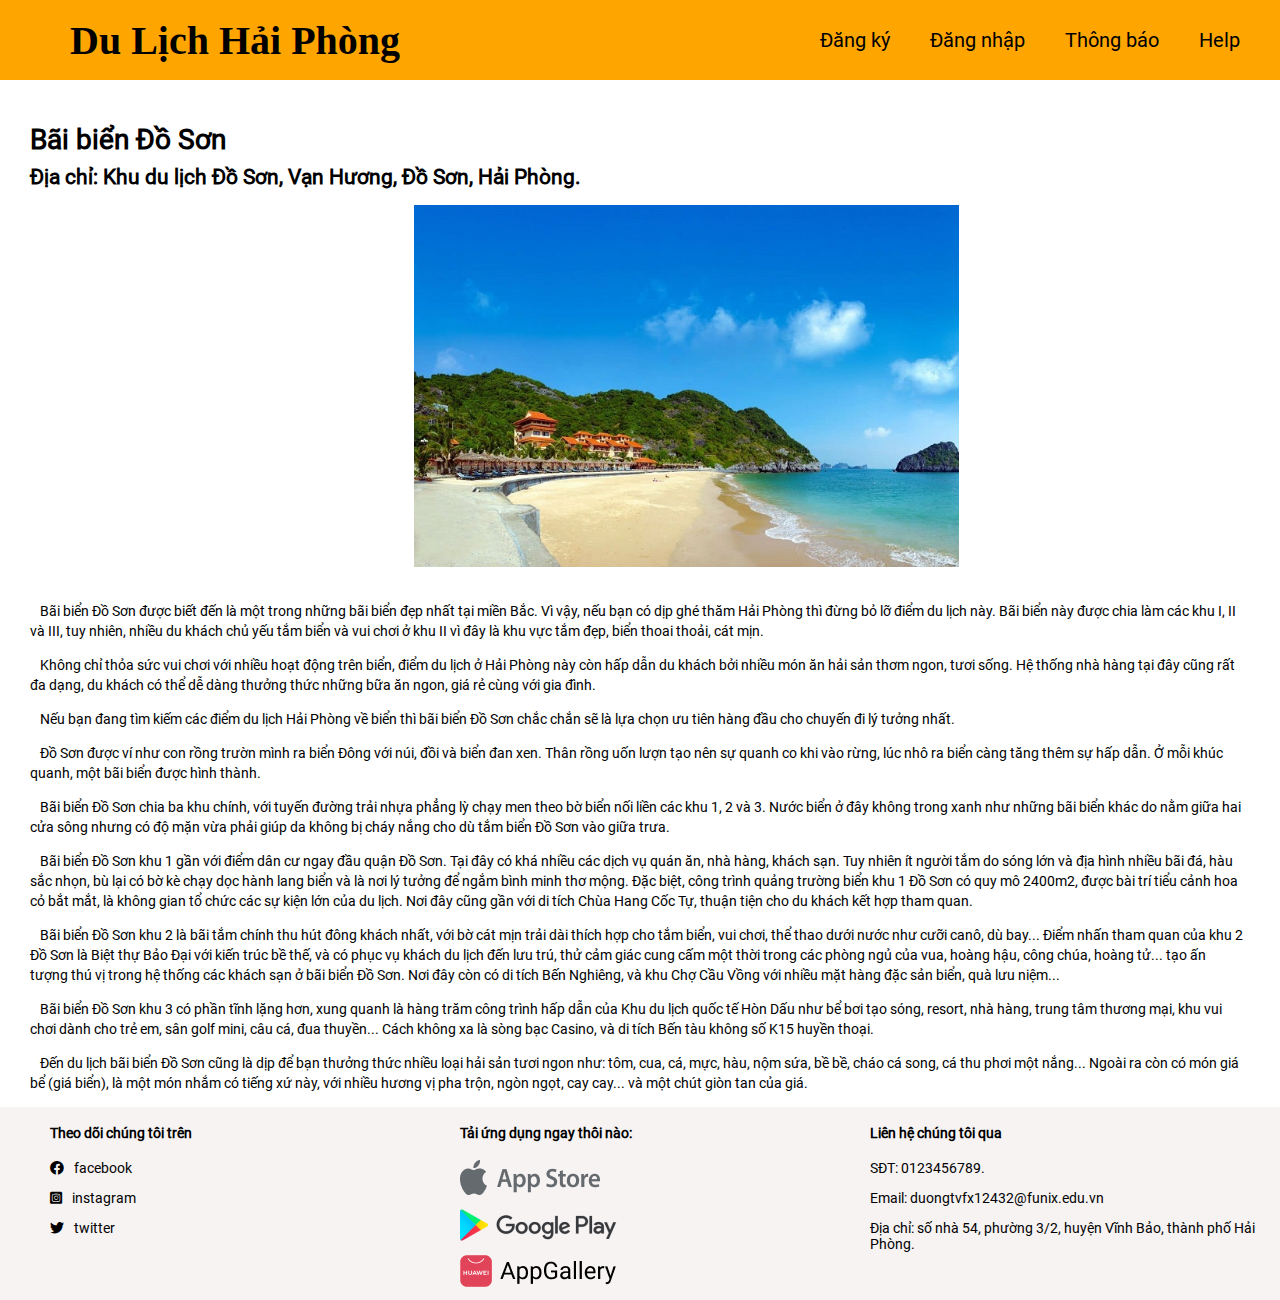
<file: subpage/doson.html>
<!DOCTYPE html>
<html lang="en">
  <head>
    <meta charset="UTF-8">
    <meta name="viewport" content="width=device-width, initial-scale=1.0">
    <meta http-equiv="X-UA-Compatible" content="ie=edge">
    <link href="../font/fontawesome-free-5.15.4-web/css/all.min.css" rel="stylesheet">
    <link rel="stylesheet" href="../css/main.css">
    <link rel="stylesheet" href="../css/base.css">
    <link rel="stylesheet" href="../css/grid.css">
    <link rel="stylesheet" href="../css/responsive.css">
    <title>Đồ Sơn | Tìm hiểu danh lam thắng cảnh | hỗ trợ tuor | Du lịch Hải Phòng</title>
    <style>
    </style>
  </head>
  <body>
<!-- header -->
        <nav id="menu" class="header">
            <ul class="list">
              <li class="item"><a class="link" href="../index.html"><H1>Du Lịch Hải Phòng</H1></a></li>
            </ul>  
            <ul class="list">
              <li class="item-desktop hideontabletmobile"><a class="link-desktop" target="_blank" href="../subpage/sign.html">Đăng ký</a></li>
              <li class="item-desktop hideontabletmobile"><a class="link-desktop" target="_blank" href="../subpage/login.html">Đăng nhập</a></li>
              <li class="item-desktop hideontabletmobile"><a class="link-desktop" href="#">Thông báo</a></li>
              <li class="item-desktop hideontabletmobile"><a class="link-desktop" target="_blank" href="../subpage/help.html">Help</a></li>
            </ul>
        </nav>
        
<!-- content -->
        <div class="doson">
            <div class="row subpage">
              <div class="col-12 col-s-12 col-l-12 content-subpage">
                <H1>Bãi biển Đồ Sơn</H1>
                <h2>Địa chỉ: Khu du lịch Đồ Sơn, Vạn Hương, Đồ Sơn, Hải Phòng.</h2>
              </div>  
              <div class="col-12 col-s-12 col-l-12 content-subpage">
                <img src="../img/bãi biển Đồ Sơn.jpg" height="382px" alt="Đồ Sơn">
                <!-- <p><cite>Bãi biển Đồ Sơn.</cite> photo in 2019.</p> -->
              </div>
              <div class="col-12 col-s-12 col-l-12 content-subpage">  
                <p>Bãi biển Đồ Sơn được biết đến là một trong những bãi biển đẹp nhất tại miền Bắc. Vì vậy, nếu bạn có dịp ghé thăm Hải Phòng thì đừng bỏ lỡ điểm du lịch này. Bãi biển này được chia làm các khu I, II và III, tuy nhiên, nhiều du khách chủ yếu tắm biển và vui chơi ở khu II vì đây là khu vực tắm đẹp, biển thoai thoải, cát mịn. </p>
                <p>Không chỉ thỏa sức vui chơi với nhiều hoạt động trên biển, điểm du lịch ở Hải Phòng này còn hấp dẫn du khách bởi nhiều món ăn hải sản thơm ngon, tươi sống. Hệ thống nhà hàng tại đây cũng rất đa dạng, du khách có thể dễ dàng thưởng thức những bữa ăn ngon, giá rẻ cùng với gia đình. </p>
                <p>Nếu bạn đang tìm kiếm các điểm du lịch Hải Phòng về biển thì bãi biển Đồ Sơn chắc chắn sẽ là lựa chọn ưu tiên hàng đầu cho chuyến đi lý tưởng nhất.</p>
                <p>Đồ Sơn được ví như con rồng trườn mình ra biển Đông với núi, đồi và biển đan xen. Thân rồng uốn lượn tạo nên sự quanh co khi vào rừng, lúc nhô ra biển càng tăng thêm sự hấp dẫn. Ở mỗi khúc quanh, một bãi biển được hình thành.</p>
                <p>Bãi biển Đồ Sơn chia ba khu chính, với tuyến đường trải nhựa phẳng lỳ chạy men theo bờ biển nối liền các khu 1, 2 và 3. Nước biển ở đây không trong xanh như những bãi biển khác do nằm giữa hai cửa sông nhưng có độ mặn vừa phải giúp da không bị cháy nắng cho dù tắm biển Đồ Sơn vào giữa trưa.</p>
                <p>Bãi biển Đồ Sơn khu 1 gần với điểm dân cư ngay đầu quận Đồ Sơn. Tại đây có khá nhiều các dịch vụ quán ăn, nhà hàng, khách sạn. Tuy nhiên ít người tắm do sóng lớn và địa hình nhiều bãi đá, hàu sắc nhọn, bù lại có bờ kè chạy dọc hành lang biển và là nơi lý tưởng để ngắm bình minh thơ mộng. Đặc biệt, công trình quảng trường biển khu 1 Đồ Sơn có quy mô 2400m2, được bài trí tiểu cảnh hoa cỏ bắt mắt, là không gian tổ chức các sự kiện lớn của du lịch. Nơi đây cũng gần với di tích Chùa Hang Cốc Tự, thuận tiện cho du khách kết hợp tham quan.</p> 
                <p>Bãi biển Đồ Sơn khu 2 là bãi tắm chính thu hút đông khách nhất, với bờ cát mịn trải dài thích hợp cho tắm biển, vui chơi, thể thao dưới nước như cưỡi canô, dù bay... Điểm nhấn tham quan của khu 2 Đồ Sơn là Biệt thự Bảo Đại với kiến trúc bề thế, và có phục vụ khách du lịch đến lưu trú, thử cảm giác cung cấm một thời trong các phòng ngủ của vua, hoàng hậu, công chúa, hoàng tử... tạo ấn tượng thú vị trong hệ thống các khách sạn ở bãi biển Đồ Sơn. Nơi đây còn có di tích Bến Nghiêng, và khu Chợ Cầu Vồng với nhiều mặt hàng đặc sản biển, quà lưu niệm...</p>
                <p>Bãi biển Đồ Sơn khu 3 có phần tĩnh lặng hơn, xung quanh là hàng trăm công trình hấp dẫn của Khu du lịch quốc tế Hòn Dấu như bể bơi tạo sóng, resort, nhà hàng, trung tâm thương mại, khu vui chơi dành cho trẻ em, sân golf mini, câu cá, đua thuyền... Cách không xa là sòng bạc Casino, và di tích Bến tàu không số K15 huyền thoại. </p>                  
                <p>Đến du lịch bãi biển Đồ Sơn cũng là dịp để bạn thưởng thức nhiều loại hải sản tươi ngon như: tôm, cua, cá, mực, hàu, nộm sứa, bề bề, cháo cá song, cá thu phơi một nắng... Ngoài ra còn có món giá bể (giá biển), là một món nhắm có tiếng xứ này, với nhiều hương vị pha trộn, ngòn ngọt, cay cay... và một chút giòn tan của giá.</p>
              </div>
              <div class="newposition">
                <div id="fb-root"></div>
                <script async defer crossorigin="anonymous" src="https://connect.facebook.net/vi_VN/sdk.js#xfbml=1&version=v12.0&appId=376262530800486&autoLogAppEvents=1" nonce="NmBoj6Ww"></script>
                <div class="fb-comments" data-href="http://www.dulichaiphong1107.tk/subpage/hotel.html" data-width="auto" data-numposts="5"></div>
              </div>
            </div>
        </div>
        
<!-- footer -->
        <div class="footer">
            <div class="row footer-content">
                <div class="col-12 col-s-6 col-l-0">
                  <h3 id="gioithieu">Giới thiệu website</h3>
                  <p>Du lịch Hải Phòng là website giới thiệu về văn hoá, ẩm thực, danh lam thắng cảnh và con người Hải Phòng. Giúp các bạn có trải nghiệm du lịch Hải Phòng 1 cách tốt nhất. 
                    <address>
                    Website developed by Tô Văn Dương.<br> 
                    Visit me at:<br>
                    https://www.facebook.com/duong.tovan.522/<br>
                    Vinh Bao street, Hai Phong city<br>
                    Viet Nam.
                    </address>
                </div>
                <div class="col-12 col-s-6 col-l-4">
                  <h4>Theo dõi chúng tôi trên</h4>
                  <p><a class="footer-link" href="#"><i class="fab fa-facebook footer-icon"></i>facebook</a></p>
                  <p><a class="footer-link" href="#"><i class="fab fa-instagram-square footer-icon"></i>instagram</a></p>
                  <p class="apps"><a class="footer-link" href="#"><i class="fab fa-twitter footer-icon"></i>twitter</a></p>
                </div>
                <div class="col-12 col-s-6 col-l-4">
                  <h4>Tải ứng dụng ngay thôi nào:</h4>
                  <a href="#"><img src="../img/appstore.png" alt="appstore"></a><br>
                  <a href="#"><img src="../img/google play.png" alt="google play"></a><br>
                  <a href="#"><img src="../img/app gallery.png" alt="app gallery"></a><br>
                </div>
                <div class="col-12 col-s-6 col-l-4">
                  <h4>Liên hệ chúng tôi qua</h4>
                  <p>SĐT: 0123456789.</p>  
                  <p>Email: duongtvfx12432@funix.edu.vn</p>  
                  <p>Địa chỉ: số nhà 54, phường 3/2, huyện Vĩnh Bảo, thành phố Hải Phòng.</p>
                </div>  
            </div>
        </div>
  </body>
</html>
</file>
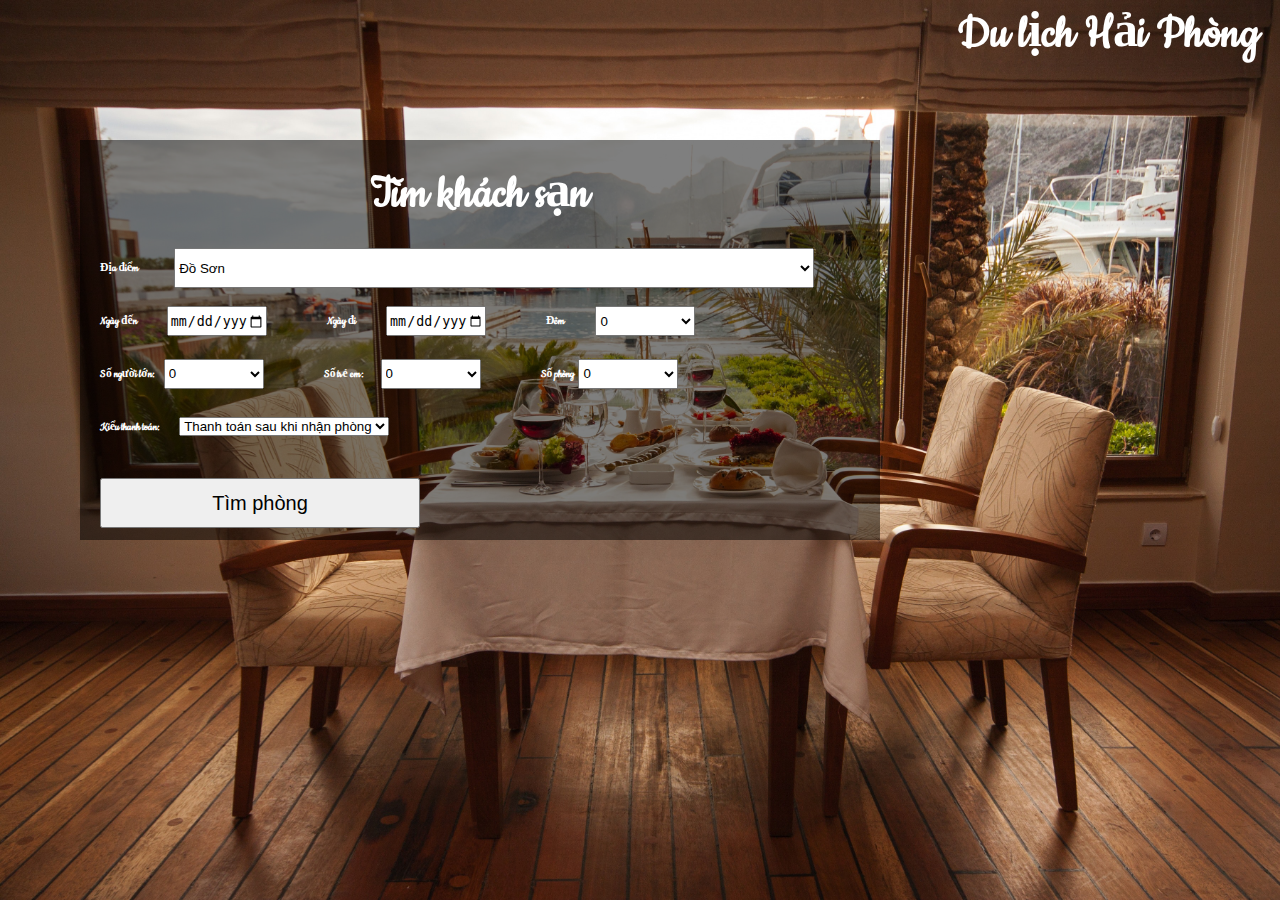
<file: subpage/hotel.html>
<!DOCTYPE html>
<html lang="en">
  <head>
    <meta charset="UTF-8">
    <meta name="viewport" content="width=device-width, initial-scale=1.0">
    <meta http-equiv="X-UA-Compatible" content="ie=edge">
    <link href="../font/fontawesome-free-5.15.4-web/css/all.min.css" rel="stylesheet">
    <link rel="stylesheet" href="../css/main.css">
    <link rel="stylesheet" href="../css/base.css">
    <link rel="stylesheet" href="../css/grid.css">
    <link rel="stylesheet" href="../css/responsive.css">
    <title>Tìm khách sạn | Du lịch Hải Phòng</title>
    <style>
    </style>
  </head>
  <body class="nen3">
    <div class="title-findhotel"><H1>Du lịch Hải Phòng</H1></div>
      <div class="findhotel">
            <H4>Tìm khách sạn</H4>
            <div class="location">
                <h5>Địa điểm</h5>
                <select class="location-input" name="lct" id="">
                    <option value="0">Đồ Sơn</option>
                    <option value="1">Trạng trình</option>
                    <option value="2">Núi Voi</option>
                    <option value="3">Bạch Long Vĩ</option>
                    <option value="4">Cát Bà</option>
                </select>
            </div>
            <div class="time">
                <h5>Ngày đến</h5>
                <input class="time-tro" type="date" name="" id="">   
                <h5>Ngày đi</h5>
                <input class="time-tro" type="date" name="" id="">
                <h5>Đêm</h5>
                <select class="time-tro" name="dem" id="">
                    <option value="0">0</option>
                    <option value="1">1</option>
                    <option value="2">2</option>
                    <option value="3">3</option>
                    <option value="4">4</option>
                    <option value="5">5</option>
                    <option value="6">6</option>
                    <option value="7">7</option>
                </select>
           </div>
           <div class="soluong">
               <h5>Số người lớn:</h5>
                <select class="sl1" name="nguoilon" id="ngl">
                    <option value="0">0</option>
                    <option value="1">1</option>
                    <option value="2">2</option>
                    <option value="3">3</option>
                    <option value="4">4</option>
                    <option value="5">5</option>
                    <option value="6">6</option>
                    <option value="7">7</option>
                </select>
                <h5>Số trẻ em:</h5>
                <select class="sl2" name="treem" id="trem">
                    <option value="0">0</option>
                    <option value="1">1</option>
                    <option value="2">2</option>
                    <option value="3">3</option>
                    <option value="4">4</option>
                    <option value="5">5</option>
                    <option value="6">6</option>
                    <option value="7">7</option>
                </select>
               <h5>Số phòng</h5>
               <select class="sl3" name="phong" id="ph">
                    <option value="0">0</option>
                    <option value="1">1</option>
                    <option value="2">2</option>
                    <option value="3">3</option>
                    <option value="4">4</option>
                    <option value="5">5</option>
                    <option value="6">6</option>
                    <option value="7">7</option>
                </select>
           </div>
           <div class="pay">
               <H5>Kiểu thanh toán:</H5>
               <select class="tt" name="thanhtoan" id="ktt">
                    <option value="0">Thanh toán sau khi nhận phòng</option>
                    <option value="1">Thanh toán qua ATM</option>
                </select>
           </div>
           <div class="btn">
                <button>Tìm phòng</button>              
            </div>
        </div>
      </div>    
  </body>
</file>
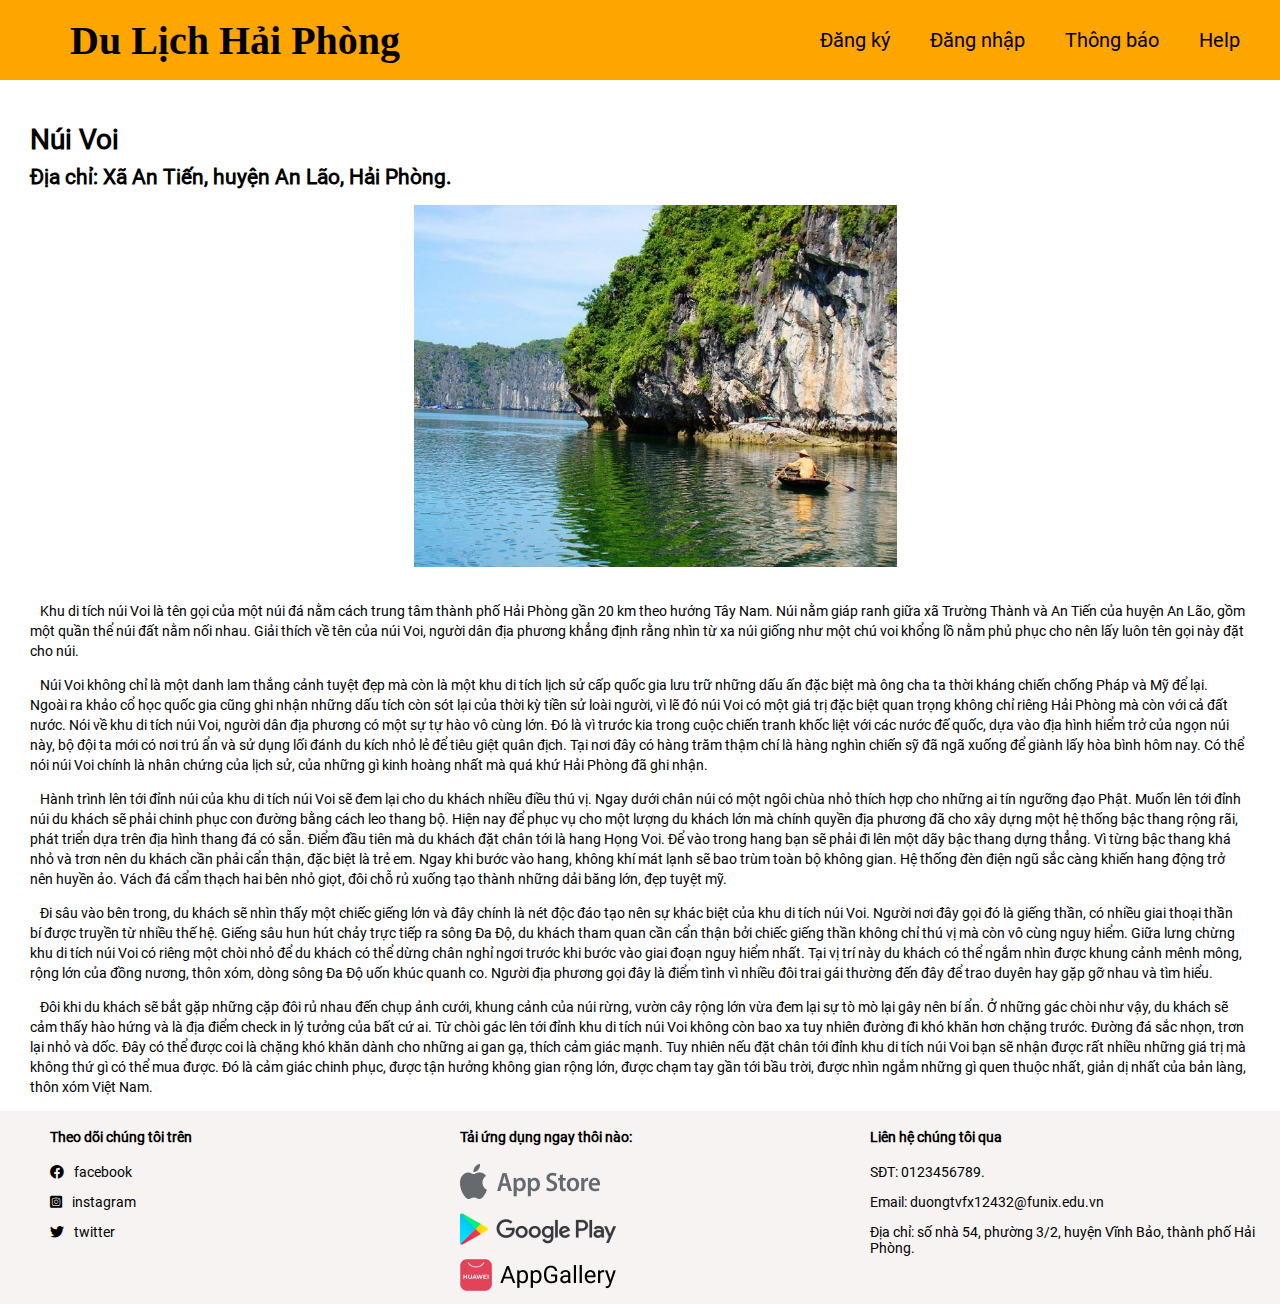
<file: subpage/nuivoi.html>
<!DOCTYPE html>
<html lang="en">
  <head>
    <meta charset="UTF-8">
    <meta name="viewport" content="width=device-width, initial-scale=1.0">
    <meta http-equiv="X-UA-Compatible" content="ie=edge">
    <link href="../font/fontawesome-free-5.15.4-web/css/all.min.css" rel="stylesheet">
    <link rel="stylesheet" href="../css/main.css">
    <link rel="stylesheet" href="../css/base.css">
    <link rel="stylesheet" href="../css/grid.css">
    <link rel="stylesheet" href="../css/responsive.css">
    <title>Núi Voi | Tìm hiểu danh lam thắng cảnh | hỗ trợ tuor | Du lịch Hải Phòng</title>
    <style>
    </style>
  </head>
  <body>
<!-- header -->
        <nav id="menu" class="header">
            <ul class="list">
              <li class="item"><a class="link" href="./asm4.html"><H1>Du Lịch Hải Phòng</H1></a></li>
            </ul>  
            <ul class="list">
              <li class="item-desktop hideontabletmobile"><a class="link-desktop" target="_blank" href="../subpage/sign.html">Đăng ký</a></li>
              <li class="item-desktop hideontabletmobile"><a class="link-desktop" target="_blank" href="../subpage/login.html">Đăng nhập</a></li>
              <li class="item-desktop hideontabletmobile"><a class="link-desktop" href="#">Thông báo</a></li>
              <li class="item-desktop hideontabletmobile"><a class="link-desktop" target="_blank" href="../subpage/help.html">Help</a></li>
            </ul>
        </nav>
        
<!-- content -->
        <div class="doson">
            <div class="row subpage">
              <div class="col-12 col-s-12 col-l-12 content-subpage">
                <H1>Núi Voi </H1>
                <h2>Địa chỉ: Xã An Tiến, huyện An Lão, Hải Phòng.</h2>
              </div>  
              <div class="col-12 col-s-12 col-l-12 content-subpage">
                <img src="../img/Núi Voi.jpg" height="382px" alt="Núi Voi">
              </div>
              <div class="col-12 col-s-12 col-l-12 content-subpage">  
                <p>Khu di tích núi Voi là tên gọi của một núi đá nằm cách trung tâm thành phố Hải Phòng gần 20 km theo hướng Tây Nam. Núi nằm giáp ranh giữa xã Trường Thành và An Tiến của huyện An Lão, gồm một quần thể núi đất nằm nối nhau. Giải thích về tên của núi Voi, người dân địa phương khẳng định rằng nhìn từ xa núi giống như một chú voi khổng lồ nằm phủ phục cho nên lấy luôn tên gọi này đặt cho núi.</p>
                <p>Núi Voi không chỉ là một danh lam thắng cảnh tuyệt đẹp mà còn là một khu di tích lịch sử cấp quốc gia lưu trữ những dấu ấn đặc biệt mà ông cha ta thời kháng chiến chống Pháp và Mỹ để lại. Ngoài ra khảo cổ học quốc gia cũng ghi nhận những dấu tích còn sót lại của thời kỳ tiền sử loài người, vì lẽ đó núi Voi có một giá trị đặc biệt quan trọng không chỉ riêng Hải Phòng mà còn với cả đất nước. Nói về khu di tích núi Voi, người dân địa phương có một sự tự hào vô cùng lớn. Đó là vì trước kia trong cuộc chiến tranh khốc liệt với các nước đế quốc, dựa vào địa hình hiểm trở của ngọn núi này, bộ đội ta mới có nơi trú ẩn và sử dụng lối đánh du kích nhỏ lẻ để tiêu giệt quân địch. Tại nơi đây có hàng trăm thậm chí là hàng nghìn chiến sỹ đã ngã xuống để giành lấy hòa bình hôm nay. Có thể nói núi Voi chính là nhân chứng của lịch sử, của những gì kinh hoàng nhất mà quá khứ Hải Phòng đã ghi nhận. </p>
                <p>Hành trình lên tới đỉnh núi của khu di tích núi Voi sẽ đem lại cho du khách nhiều điều thú vị. Ngay dưới chân núi có một ngôi chùa nhỏ thích hợp cho những ai tín ngưỡng đạo Phật. Muốn lên tới đỉnh núi du khách sẽ phải chinh phục con đường bằng cách leo thang bộ. Hiện nay để phục vụ cho một lượng du khách lớn mà chính quyền địa phương đã cho xây dựng một hệ thống bậc thang rộng rãi, phát triển dựa trên địa hình thang đá có sẵn. Điểm đầu tiên mà du khách đặt chân tới là hang Họng Voi. Để vào trong hang bạn sẽ phải đi lên một dãy bậc thang dựng thẳng. Vì từng bậc thang khá nhỏ và trơn nên du khách cần phải cẩn thận, đặc biệt là trẻ em. Ngay khi bước vào hang, không khí mát lạnh sẽ bao trùm toàn bộ không gian. Hệ thống đèn điện ngũ sắc càng khiến hang động trở nên huyền ảo. Vách đá cẩm thạch hai bên nhỏ giọt, đôi chỗ rủ xuống tạo thành những dải băng lớn, đẹp tuyệt mỹ.</p>
                <p>Đi sâu vào bên trong, du khách sẽ nhìn thấy một chiếc giếng lớn và đây chính là nét độc đáo tạo nên sự khác biệt của khu di tích núi Voi. Người nơi đây gọi đó là giếng thần, có nhiều giai thoại thần bí được truyền từ nhiều thế hệ. Giếng sâu hun hút chảy trực tiếp ra sông Đa Độ, du khách tham quan cần cẩn thận bởi chiếc giếng thần không chỉ thú vị mà còn vô cùng nguy hiểm. Giữa lưng chừng khu di tích núi Voi có riêng một chòi nhỏ để du khách có thể dừng chân nghỉ ngơi trước khi bước vào giai đoạn nguy hiểm nhất. Tại vị trí này du khách có thể ngắm nhìn được khung cảnh mênh mông, rộng lớn của đồng nương, thôn xóm, dòng sông Đa Độ uốn khúc quanh co. Người địa phương gọi đây là điểm tình vì nhiều đôi trai gái thường đến đây để trao duyên hay gặp gỡ nhau và tìm hiểu. </p> 
                <p>Đôi khi du khách sẽ bắt gặp những cặp đôi rủ nhau đến chụp ảnh cưới, khung cảnh của núi rừng, vườn cây rộng lớn vừa đem lại sự tò mò lại gây nên bí ẩn. Ở những gác chòi như vậy, du khách sẽ cảm thấy hào hứng và là địa điểm check in lý tưởng của bất cứ ai. Từ chòi gác lên tới đỉnh khu di tích núi Voi không còn bao xa tuy nhiên đường đi khó khăn hơn chặng trước. Đường đá sắc nhọn, trơn lại nhỏ và dốc. Đây có thể được coi là chặng khó khăn dành cho những ai gan gạ, thích cảm giác mạnh. Tuy nhiên nếu đặt chân tới đỉnh khu di tích núi Voi bạn sẽ nhận được rất nhiều những giá trị mà không thứ gì có thể mua được. Đó là cảm giác chinh phục, được tận hưởng không gian rộng lớn, được chạm tay gần tới bầu trời, được nhìn ngắm những gì quen thuộc nhất, giản dị nhất của bản làng, thôn xóm Việt Nam.</p>                  
              </div>
              <div class="newposition">
                <div id="fb-root"></div>
                <script async defer crossorigin="anonymous" src="https://connect.facebook.net/vi_VN/sdk.js#xfbml=1&version=v12.0&appId=376262530800486&autoLogAppEvents=1" nonce="NmBoj6Ww"></script>
                <div class="fb-comments" data-href="http://www.dulichaiphong1107.tk/subpage/hotel.html" data-width="auto" data-numposts="5"></div>
              </div>
            </div>
        </div>
        
<!-- footer -->
        <div class="footer">
            <div class="row footer-content">
                <div class="col-12 col-s-6 col-l-0">
                  <h3 id="gioithieu">Giới thiệu website</h3>
                  <p>Du lịch Hải Phòng là website giới thiệu về văn hoá, ẩm thực, danh lam thắng cảnh và con người Hải Phòng. Giúp các bạn có trải nghiệm du lịch Hải Phòng 1 cách tốt nhất. 
                    <address>
                    Website developed by Tô Văn Dương.<br> 
                    Visit me at:<br>
                    https://www.facebook.com/duong.tovan.522/<br>
                    Vinh Bao street, Hai Phong city<br>
                    Viet Nam.
                    </address>
                </div>
                <div class="col-12 col-s-6 col-l-4">
                  <h4>Theo dõi chúng tôi trên</h4>
                  <p><a class="footer-link" href="#"><i class="fab fa-facebook footer-icon"></i>facebook</a></p>
                  <p><a class="footer-link" href="#"><i class="fab fa-instagram-square footer-icon"></i>instagram</a></p>
                  <p class="apps"><a class="footer-link" href="#"><i class="fab fa-twitter footer-icon"></i>twitter</a></p>
                </div>
                <div class="col-12 col-s-6 col-l-4">
                  <h4>Tải ứng dụng ngay thôi nào:</h4>
                  <a href="#"><img src="../img/appstore.png" alt="appstore"></a><br>
                  <a href="#"><img src="../img/google play.png" alt="google play"></a><br>
                  <a href="#"><img src="../img/app gallery.png" alt="app gallery"></a><br>
                </div>
                <div class="col-12 col-s-6 col-l-4">
                  <h4>Liên hệ chúng tôi qua</h4>
                  <p>SĐT: 0123456789.</p>  
                  <p>Email: duongtvfx12432@funix.edu.vn</p>  
                  <p>Địa chỉ: số nhà 54, phường 3/2, huyện Vĩnh Bảo, thành phố Hải Phòng.</p>
                </div>  
            </div>
        </div>
  </body>
</html>
</file>
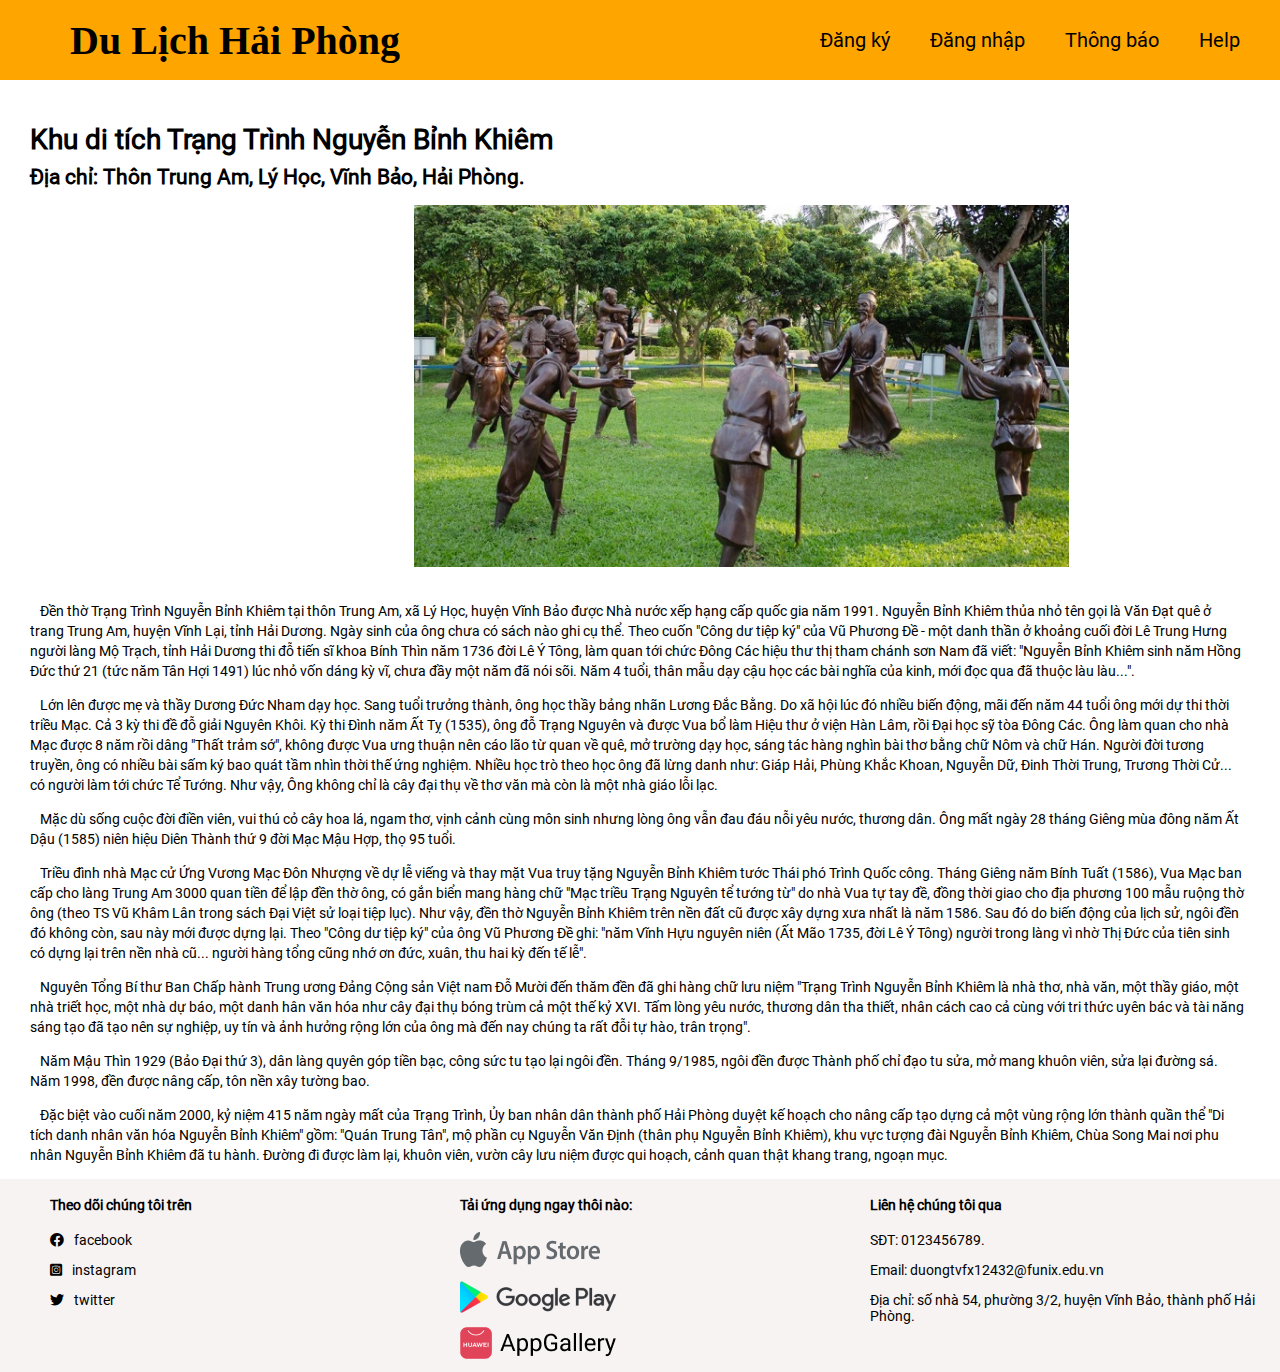
<file: subpage/trangtrinh.html>
<!DOCTYPE html>
<html lang="en">
  <head>
    <meta charset="UTF-8">
    <meta name="viewport" content="width=device-width, initial-scale=1.0">
    <meta http-equiv="X-UA-Compatible" content="ie=edge">
    <link href="../font/fontawesome-free-5.15.4-web/css/all.min.css" rel="stylesheet">
    <link rel="stylesheet" href="../css/main.css">
    <link rel="stylesheet" href="../css/base.css">
    <link rel="stylesheet" href="../css/grid.css">
    <link rel="stylesheet" href="../css/responsive.css">
    <title>Trạng Trình | Tìm hiểu danh lam thắng cảnh | hỗ trợ tuor | Du lịch Hải Phòng</title>
    <style>
    </style>
  </head>
  <body>
<!-- header -->
        <nav id="menu" class="header">
            <ul class="list">
              <li class="item"><a class="link" href="./asm4.html"><H1>Du Lịch Hải Phòng</H1></a></li>
            </ul>  
            <ul class="list">
              <li class="item-desktop hideontabletmobile"><a class="link-desktop" target="_blank" href="../subpage/sign.html">Đăng ký</a></li>
              <li class="item-desktop hideontabletmobile"><a class="link-desktop" target="_blank" href="../subpage/login.html">Đăng nhập</a></li>
              <li class="item-desktop hideontabletmobile"><a class="link-desktop" href="#">Thông báo</a></li>
              <li class="item-desktop hideontabletmobile"><a class="link-desktop" target="_blank" href="../subpage/help.html">Help</a></li>
            </ul>
        </nav>
        
<!-- content -->
        <div class="doson">
            <div class="row subpage">
              <div class="col-12 col-s-12 col-l-12 content-subpage">
                <H1>Khu di tích Trạng Trình Nguyễn Bỉnh Khiêm </H1>
                <h2>Địa chỉ: Thôn Trung Am, Lý Học, Vĩnh Bảo, Hải Phòng.</h2>
              </div>  
              <div class="col-12 col-s-12 col-l-12 content-subpage">
                <img src="../img/Khu di tích Trạng Trình.jpg" height="382px" alt="Trạng Trình">
                <!-- <p><cite>Bãi biển Đồ Sơn.</cite> photo in 2019.</p> -->
              </div>
              <div class="col-12 col-s-12 col-l-12 content-subpage">  
                <p>Đền thờ Trạng Trình Nguyễn Bỉnh Khiêm tại thôn Trung Am, xã Lý Học, huyện Vĩnh Bảo được Nhà nước xếp hạng cấp quốc gia năm 1991. Nguyễn Bỉnh Khiêm thủa nhỏ tên gọi là Văn Đạt quê ở trang Trung Am, huyện Vĩnh Lại, tỉnh Hải Dương. Ngày sinh của ông chưa có sách nào ghi cụ thể. Theo cuốn "Công dư tiệp ký" của Vũ Phương Đề - một danh thần ở khoảng cuối đời Lê Trung Hưng người làng Mộ Trạch, tỉnh Hải Dương thi đỗ tiến sĩ khoa Bính Thìn năm 1736 đời Lê Ý Tông, làm quan tới chức Đông Các hiệu thư thị tham chánh sơn Nam đã viết: "Nguyễn Bỉnh Khiêm sinh năm Hồng Đức thứ 21 (tức năm Tân Hợi 1491) lúc nhỏ vốn dáng kỳ vĩ, chưa đầy một năm đã nói sõi. Năm 4 tuổi, thân mẫu dạy cậu học các bài nghĩa của kinh, mới đọc qua đã thuộc làu làu...". </p>
                <p>Lớn lên được mẹ và thầy Dương Đức Nham dạy học. Sang tuổi trưởng thành, ông học thầy bảng nhãn Lương Đắc Bằng. Do xã hội lúc đó nhiều biến động, mãi đến năm 44 tuổi ông mới dự thi thời triều Mạc. Cả 3 kỳ thi đề đỗ giải Nguyên Khôi. Kỳ thi Đình năm Ất Tỵ (1535), ông đỗ Trạng Nguyên và được Vua bổ làm Hiệu thư ở viện Hàn Lâm, rồi Đại học sỹ tòa Đông Các. Ông làm quan cho nhà Mạc được 8 năm rồi dâng "Thất trảm sớ", không được Vua ưng thuận nên cáo lão từ quan về quê, mở trường dạy học, sáng tác hàng nghìn bài thơ bằng chữ Nôm và chữ Hán. Người đời tương truyền, ông có nhiều bài sấm ký bao quát tầm nhìn thời thế ứng nghiệm. Nhiều học trò theo học ông đã lừng danh như: Giáp Hải, Phùng Khắc Khoan, Nguyễn Dữ, Đinh Thời Trung, Trương Thời Cử... có người làm tới chức Tể Tướng. Như vậy, Ông không chỉ là cây đại thụ về thơ văn mà còn là một nhà giáo lỗi lạc. </p>
                <p>Mặc dù sống cuộc đời điền viên, vui thú cỏ cây hoa lá, ngam thơ, vịnh cảnh cùng môn sinh nhưng lòng ông vẫn đau đáu nỗi yêu nước, thương dân. Ông mất ngày 28 tháng Giêng mùa đông năm Ất Dậu (1585) niên hiệu Diên Thành thứ 9 đời Mạc Mậu Hợp, thọ 95 tuổi.</p>
                <p>Triều đình nhà Mạc cử Ứng Vương Mạc Đôn Nhượng về dự lễ viếng và thay mặt Vua truy tặng Nguyễn Bỉnh Khiêm tước Thái phó Trình Quốc công. Tháng Giêng năm Bính Tuất (1586), Vua Mạc ban cấp cho làng Trung Am 3000 quan tiền để lập đền thờ ông, có gắn biển mang hàng chữ "Mạc triều Trạng Nguyên tể tướng từ" do nhà Vua tự tay đề, đồng thời giao cho địa phương 100 mẫu ruộng thờ ông (theo TS Vũ Khâm Lân trong sách Đại Việt sử loại tiệp lục). Như vậy, đền thờ Nguyễn Bỉnh Khiêm trên nền đất cũ được xây dựng xưa nhất là năm 1586. Sau đó do biến động của lịch sử, ngôi đền đó không còn, sau này mới được dựng lại. Theo "Công dư tiệp ký" của ông Vũ Phương Đề ghi: "năm Vĩnh Hựu nguyên niên (Ất Mão 1735, đời Lê Ý Tông) người trong làng vì nhờ Thị Đức của tiên sinh có dựng lại trên nền nhà cũ... người hàng tổng cũng nhớ ơn đức, xuân, thu hai kỳ đến tế lễ".</p>
                <p>Nguyên Tổng Bí thư Ban Chấp hành Trung ương Đảng Cộng sản Việt nam Đỗ Mười đến thăm đền đã ghi hàng chữ lưu niệm "Trạng Trình Nguyễn Bỉnh Khiêm là nhà thơ, nhà văn, một thầy giáo, một nhà triết học, một nhà dự báo, một danh hân văn hóa như cây đại thụ bóng trùm cả một thế kỷ XVI. Tấm lòng yêu nước, thương dân tha thiết, nhân cách cao cả cùng với tri thức uyên bác và tài năng sáng tạo đã tạo nên sự nghiệp, uy tín và ảnh hưởng rộng lớn của ông mà đến nay chúng ta rất đỗi tự hào, trân trọng".</p> 
                <p>Năm Mậu Thìn 1929 (Bảo Đại thứ 3), dân làng quyên góp tiền bạc, công sức tu tạo lại ngôi đền. Tháng 9/1985, ngôi đền được Thành phố chỉ đạo tu sửa, mở mang khuôn viên, sửa lại đường sá. Năm 1998, đền được nâng cấp, tôn nền xây tường bao.</p>
                <p>Đặc biệt vào cuối năm 2000, kỷ niệm 415 năm ngày mất của Trạng Trình, Ủy ban nhân dân thành phố Hải Phòng duyệt kế hoạch cho nâng cấp tạo dựng cả một vùng rộng lớn thành quần thể "Di tích danh nhân văn hóa Nguyễn Bỉnh Khiêm" gồm: "Quán Trung Tân", mộ phần cụ Nguyễn Văn Định (thân phụ Nguyễn Bỉnh Khiêm), khu vực tượng đài Nguyễn Bỉnh Khiêm, Chùa Song Mai nơi phu nhân Nguyễn Bỉnh Khiêm đã tu hành. Đường đi được làm lại, khuôn viên, vườn cây lưu niệm được qui hoạch, cảnh quan thật khang trang, ngoạn mục.</p>                  
              </div>
              <div class="newposition">
                <div id="fb-root"></div>
                <script async defer crossorigin="anonymous" src="https://connect.facebook.net/vi_VN/sdk.js#xfbml=1&version=v12.0&appId=376262530800486&autoLogAppEvents=1" nonce="NmBoj6Ww"></script>
                <div class="fb-comments" data-href="http://www.dulichaiphong1107.tk/subpage/hotel.html" data-width="auto" data-numposts="5"></div>
              </div>
            </div>
        </div>
        
<!-- footer -->
        <div class="footer">
            <div class="row footer-content">
                <div class="col-12 col-s-6 col-l-0">
                  <h3 id="gioithieu">Giới thiệu website</h3>
                  <p>Du lịch Hải Phòng là website giới thiệu về văn hoá, ẩm thực, danh lam thắng cảnh và con người Hải Phòng. Giúp các bạn có trải nghiệm du lịch Hải Phòng 1 cách tốt nhất. 
                    <address>
                    Website developed by Tô Văn Dương.<br> 
                    Visit me at:<br>
                    https://www.facebook.com/duong.tovan.522/<br>
                    Vinh Bao street, Hai Phong city<br>
                    Viet Nam.
                    </address>
                </div>
                <div class="col-12 col-s-6 col-l-4">
                  <h4>Theo dõi chúng tôi trên</h4>
                  <p><a class="footer-link" href="#"><i class="fab fa-facebook footer-icon"></i>facebook</a></p>
                  <p><a class="footer-link" href="#"><i class="fab fa-instagram-square footer-icon"></i>instagram</a></p>
                  <p class="apps"><a class="footer-link" href="#"><i class="fab fa-twitter footer-icon"></i>twitter</a></p>
                </div>
                <div class="col-12 col-s-6 col-l-4">
                  <h4>Tải ứng dụng ngay thôi nào:</h4>
                  <a href="#"><img src="../img/appstore.png" alt="appstore"></a><br>
                  <a href="#"><img src="../img/google play.png" alt="google play"></a><br>
                  <a href="#"><img src="../img/app gallery.png" alt="app gallery"></a><br>
                </div>
                <div class="col-12 col-s-6 col-l-4">
                  <h4>Liên hệ chúng tôi qua</h4>
                  <p>SĐT: 0123456789.</p>  
                  <p>Email: duongtvfx12432@funix.edu.vn</p>  
                  <p>Địa chỉ: số nhà 54, phường 3/2, huyện Vĩnh Bảo, thành phố Hải Phòng.</p>
                </div>  
            </div>
        </div>
  </body>
</html>
</file>
<file: css/main.css>
/* ======================header================== */
.header{
    width: 100%;
    height: auto;
    background-color: orange;
}
.header h1{
    font-size: 30px;
    color: black;
    margin-bottom: 0px;
    margin-top: 0px;
}
.header .list{
    display: flex;
    width: 100%;
    height: 100%;
    padding-left: 0px;
    margin-top: 0;
    margin-bottom: 0px;
    justify-content: space-around;
    list-style: none;
    align-items: center;
}

.link{
    display: flex;
    height: 100%;
    font-family: serif;
    text-decoration: none;
}

.item link .header-content-icon{
    display: flex;
    width: 100%;
    height: 100%;
    justify-items: center;
}
.item{
    display: flex;
   
}
.list .header-content-icon{
    display: flex;
    width: 100%;
    height: 100%;
    align-items: center;
    font-size: 40px;
}

.nav-overlay{
    display: none;
    position: fixed;
    top: 0px;
    bottom: 0px;
    left: 0px;
    right: 0px;
    background-color: rgba(0, 0, 0, 0.5);
    animation: fadein linear 0.3s;
    z-index: 2;
}
.nav-mobile{
    position: fixed;
    height: 100%;
    width: 300px;
    top:0px;
    left: 0px;
    right: 300px;
    bottom: 0px;
    background-color: white;
    border: 1px solid gray;
    box-shadow: gray;
    transform: translateX(-100%);
    transition: transform linear 0.2s;
    z-index: 2;
}
.nav-list{
    list-style: none;
    padding: 0px;
    margin: 0px;
    text-align: center;
}
.nav-item{
    display: flex;
    width: 100%;
    height: 60px;
    /* border: 1px solid black; */
    background-color: white;
}
.nav-item .nav-link{
    display: flex;
    width: 100%;
    height: 100%;
    text-decoration: none;
    color: black;
    padding-left: 60px;
    justify-content: left;
    align-items: center;
}
.nav-item .nav-link:hover
{
    background-color: rgba(0, 0, 0, 0.5);
    color: white;
}
.nav-mobile h2{
    font-size: 30px;
    padding-left: 50px;
}
.nav-mobile .nav-icon-close{
    position: absolute;
    top: 20px;
    right: 40px;
    font-size: 40px;
}
.nav-input:checked ~ .nav-overlay{
    display: block;
}
.nav-input:checked ~ .nav-mobile{
    transform: translateX(0%);
}
.nav-tablist{
    display: flex;
    align-items: center;
    justify-content: center;
    width: 50px;
    height: 50px;
}
@keyframes fadein{
    0%{
        opacity: 0;
    }
    100%{
        opacity: 1;
    }
}

.thamquan{
    display: none;
    position: fixed;
    left: 300px;
    top: 386px;
    width: 300px;
    height: auto;
    background-color: rgb(185, 185, 185);
}
.hienthi-thamquan:hover .thamquan{
        display: block;
}
.list-thamquan{
    display: block;
    padding: 0px;
}
.item-thamquan{
    list-style: none;
    display: flex;
    width: 100%;
    height: 50px;
    align-items: center;
    justify-content: left;
}
.link-thamquan{
    text-decoration: none;
    color: black;
    display: flex;
    align-items: center;
    width: 100%;
    height: 100%;
    padding-left: 30px;
}
.link-thamquan:hover{
    color: white;
    background-color: rgba(0, 0, 0, 0.5) ;
}
.search-overlay{
    position: fixed;
    top: 123.781px;
    height: 100%;
    left: 0px;
    right: 0px;
    background-color: rgba(0, 0, 0, 0.5);
    display: none;
    animation: fadein linear 0.3s;
    z-index: 2;
}
.search-input{
    display: flex;
    position: fixed;
    top: 84px;
    left: 0px;
    right: 0px;
    background-color: rgb(78, 76, 76);
    width: 100%;
    height: 40px;
    display: none;
    z-index: 2;
}
.search-text{
    display: flex;
    border: 2px solid black ;
    width: 80%;
    padding-left: 15px;
    border: 0px;
    margin: 0px;
    background-color: white;
    color: black;
    z-index: 2;
}
.search-btn{
    display: flex;
    width: 20%;
    padding: 0px;
    margin: 0px;
    border: 0px;
    border-radius: 10px;
    background-color: rgba(0, 255, 0, 0.7);
    align-items: center;
    justify-content: center;
    font-size: 20px;
    z-index: 1;
}
.search-btn:hover{
    cursor: pointer;
    font-size: 25px;
    background-color: rgba(0, 255, 0);
}
.search-check:checked ~ .search-overlay{
    display: block;
}
.search-check:checked ~ .search-input{
    display: flex;
}
/* =====content=========== */
.container-content  img {
    width: 100%;
}
.content{
    position: relative;
    display: block;
}
.content a{
    text-decoration: none;
}
.content h1{
    font-size: 30px;
    font-weight: bold;
    font-family: serif;
    margin: 10px auto 10px 20px ;
}
.content h2{
    font-size: 20px;
    font-weight: bold;
    margin: 10px auto 10px 20px ;
}
.content p{
    font-size: 16px;
    padding-left: 10px;
    width: 100%;
}
.content img{
    /* width: 100%; */
    padding-top: 10px;
    padding-left: 25px;
    padding-right: 25px;
}
hr{
    display: flex;
    width: 60%;
    margin-top: 40px;
    margin-bottom: 40px;
}
.content-main-pc{
    color: black;
}
.content-image {
    text-align: center;
}

/* ====================footer========================= */
.footer{
    display: block;
    width: 100%;
    height: 100%;
    background-color: rgb(247, 243, 243);
}
.footer-content{
    /* padding-left: 50px; */
    text-align: center;
    color: black;
    margin-left: 0px;
}
.footer-content img{
    padding: 0px 30px 10px 0px;
}
.footer-link{
    text-decoration: none;
    color: black;
}
.footer-icon{
    padding-right: 10px;
}

/*========================= login =============================*/
.nen{
    background-image: url(../img/ảnh\ nền\ login.jpg);
    background-repeat: no-repeat;
    background-size: 100% 100%;
}
.title-login{
    position: fixed;
    font-family: 'Cookie', cursive;
    top: 0px;
    right: 0px;
    height: 50px;
    width: auto;
    /* background-color: burlywood; */
    color: rgb(15, 15, 15);
    font-size: 28px;
}
.title-login h1{
    margin: 0px;
    margin-right: 20px;
}
.login{
    font-family: 'Cookie', cursive;
    position: relative;
    top: 140px;
    left: 80px;
    border: 1px solid gray;
    border-radius: 10px;
    width: 40%;
    min-width: 400px;
    max-width: 550px;
    height: 600px;
    background-color: rgba(0, 0, 0, 0.3);
    text-align: center;
}
.login H4{
    text-align: center;
    font-size: 70px;
    margin: 20px 0px 20px 0px;
    color: white;
}
.login .user{
    padding-left: 55px;
    text-align: left;
    color: white;
    font-size: 20px;
}
.login input{
    /* margin-left: 20px; */
    width: 80%;
    height: 50px;
    padding-left: 20px;
    border-radius: 5px;
}
#remember{
    /* margin-top: 10px ; */
    width: 20px;
    height: 20px;
    margin-right: 10px;
}
.login label{
    display: flex;
    height: 100%;
    width: 190px;
    align-items: center;
    padding-top: 20px;
    padding-bottom: 20px;
    padding-left: 50px;
    color: white;
    font-size: 20px;
}
.login button{
    font-family: 'Cookie';
    /* margin-left: 20px; */
    width: 80%;
    height: 50px;
    padding-left: 20px;
    border-radius: 5px;
    font-size: 25px;
}
.check1{
    margin-top: 10px;
    text-align: right;
    padding-right: 55px;
}
.check1 a{
    text-decoration: none; 
    color: white;
    font-size: 20px;
}
.check1 a:hover{
    font-size: 22px;
}
label:hover,
#remember:hover{
    cursor: pointer;
}
button:hover{
    background-color: greenyellow;
    font-size: 30px;
    cursor: pointer;
}
.dash{
    display: flex;
    width: 20%;
    height: 1px;
    background-color: black;
}
.or{
    display: flex;
    height: auto;
    width: 100%;
    padding-left: 120px;
    align-items: center;
}
.or p{
    display: flex;
    padding-right: 10px;
    padding-left: 10px;
    color: white;
}
.mxh{
    display: flex;
    width: 100%;  
    justify-content: space-around;
}
.icon-mxh{
    margin-right: 10px;
}
.login-mxh{
    display: block;
    width: 250px;
    height: 100%;
    padding: 0px;
}
.login-mxh button{
    padding: 0px;
    margin: 0px;
}
.login-mxh button:hover{
    background-color: steelblue;
}
/* ===========sign in========== */
.nen1{
    position: relative;
    background-image: url(../img/ảnh\ nền\ sign.jpeg);
}
.title-sign{
    position: fixed;
    font-family: 'Cookie', cursive;
    top: 0px;
    right: 0px;
    height: 50px;
    width: auto;
    /* background-color: burlywood; */
    color: greenyellow;

    font-size: 40px;
}
.title-sign h1{
    margin: 0px;
    margin-right: 20px;
}
.sign{
    font-family: 'Cookie', cursive;
    position: relative;
    top: 140px;
    left: 80px;
    border: 1px solid gray;
    border-radius: 10px;
    width: 40%;
    min-width: 400px;
    max-width: 550px;
    height: 600px;
    background-color: rgba(0, 0, 0, 0.3);
    text-align: center;
}
.sign h4{
    text-align: center;
    font-size: 50px;
    margin: 20px 0px 20px 0px;
    color: white;
}
.sign input{
    width: 80%;
    height: 50px;
    padding-left: 20px;
    border-radius: 5px;
    margin-bottom: 20px;
}
.day input{
        width: 200px;
        height: 40px;
        margin-left: 20px;
        margin-bottom: 0px;
}
.day{
    text-align: left;
    margin-left: 45px;
    font-size: 20px;
    height: 50px;
}
.day p{
    padding: 0px;
    margin: 0px;
    color: white;
}
.gioitinh{
    text-align: left;
    margin-left: 45px;
    font-size: 20px;
}
.gioitinh input{
    width: 20px;
    height: 14px;
    margin-top: 10px;
    padding-right: 10px;
    margin-left: 50px;
}
.gioitinh label{
    height: 20px;
    color: white;
}
.gioitinh p{
    padding: 0px;
    margin: 0px;
    color: white;
}
.term{
    text-align: left;
    margin-left: 45px;
    font-size: 16px;
    color: white;
}
.term a{
    text-decoration: none;
    padding-left: 5px;
    color: white;
}
.sign-btn button{
    font-family: 'Cookie';
    width: 80%;
    height: 50px;
    border-radius: 10px;
    font-size: 20px;
}
.sign-btn button:hover{
    background-color: rgb(71, 255, 47);
    font-size: 25px;
    cursor: pointer;
}

/* ==========tim phong khach san============= */
.nen3{
    background-image: url(../img/khachsan2.jpg);
    background-repeat: no-repeat;
    background-size: 100% 100%;
}
.title-findhotel{
    position: fixed;
    font-family: 'Cookie', cursive;
    top: 0px;
    right: 0px;
    height: 50px;
    width: auto;
    /* background-color: burlywood; */
    color: greenyellow;

    font-size: 40px;
}
.title-findhotel h1{
    margin: 0px;
    margin-right: 20px;
    font-size: 50px;
    color: white;
}
.findhotel{
    font-family: 'Cookie', cursive;
    position: absolute;
    top: 140px;
    left: 80px;
    /* border: 1px solid grey; */
    width: 40%;
    min-width: 800px;
    height: 400px;
    background-color: rgba(0, 0, 0, 0.5);
}
.findhotel h4{
    text-align: center;
    font-size: 50px;
    margin: 20px 0px 20px 0px;
    color: white;
}
h5{
    margin-left: 20px;
    color: white;
}
.location{
    display: flex;
    /* justify-content: center; */
    align-items: center;
}
.location-input{
    height: 40px;
    width: 80%;
    margin-left: 35px;
}
.time{
    display: flex;
    width: 100%;
    height: auto;
    align-items: center;
}
.time-tro{
    margin-left: 30px;
    margin-right: 40px;
    width: 100px;
    height: 30px;
}

.soluong{
    display: flex;
    width: 100%;
    height: auto;
    align-items: center;
}
.sl1{
    margin-left: 10px;
    margin-right: 40px;
    width: 100px;
    height: 30px;
}
.sl2{
    margin-left: 18px;
    margin-right: 40px;
    width: 100px;
    height: 30px;
}
.sl3{
    margin-left: 4px;
    margin-right: 40px;
    width: 100px;
    height: 30px;
}
.pay{
    display: flex;
    width: 100%;
    height: auto;
    align-items: center;
}
.tt{
    margin-left: 20px;
}
.btn{
    width: 100%;
    height: 30px;
}
.btn button{
    width: 40%;
    height: 50px;
    margin-left: 20px;
    margin-top: 25px;
    font-size: 20px;
}
.btn button:hover{
    cursor: pointer;
    background-color: greenyellow;
    font-size: 25px;
}
.newposition{
        margin-top: 50px;
        color: white;
}

/* ========taxi======= */
.nen5{
    background-image: url(../img/taxi.jpg);
    background-size: 100% 100%;
}
.title-taxi{
    position: fixed;
    font-family: 'Cookie', cursive;
    top: 0px;
    right: 0px;
    height: 50px;
    width: auto;
    /* background-color: burlywood; */
    color: greenyellow;

    font-size: 40px;
}
.title-taxi h1{
    margin: 0px;
    margin-right: 20px;
    font-size: 50px;
    color: white;
}
.taxi-table{
    display: flex;
    width: 100%;
    height: auto;
}  
.content-table {
    margin-left: 10%;
    border-collapse: collapse;
    margin-top: 140px;
    font-size: 0.9em;
    width: 80%;
    min-width: 400px;
    border-radius: 5px 5px 0 0;
    overflow: hidden;
    box-shadow: 0 0 20px rgba(0, 0, 0, 0.15);   
}
.content-table thead tr {
    background-color: #009879;
    color: #ffffff;
    text-align: left;
    font-weight: bold;
} 
.content-table th,
.content-table td {
    padding: 12px 15px;
    text-align: left;
    font-weight: normal;
} 
.content-table tbody tr {
    border-bottom: 1px solid #dddddd;
}
.content-table tbody tr:nth-of-type(even) {
    background-color: #f3f3f3;
}
.content-table tbody tr:nth-of-type(odd){
    background-color: white;
} 
.content-table tbody tr:last-of-type {
    border-bottom: 2px solid #009879;
}
.content-table tbody tr.active-row {
    font-weight: bold;
    color: #009879;
}
/* ====help=== */
.nen6{
    background-image: url(../img/help.jpg);
    background-size: 100% 100%;
}
.title-help{
    position: fixed;
    font-family: 'Cookie', cursive;
    top: 0px;
    left: 0px;
    height: 50px;
    width: auto;
    font-size: 40px;
}
.title-help h1{
    margin: 0px;
    margin-left: 20px;
    font-size: 50px;
    color: white;
}
.help{
    position: relative;
    background-color: rgba(0, 0, 0, 0.5);
    top: 100px;
    left: 40px;
    width: 700px;
    height: 300px;
    border-radius: 20px;
    text-align: center;
}
.help h4{
    text-align: center;
    padding-top: 20px;
    color: white;
    font-size: 30px;
}
.help input{
    width: 80%;
    height: 50px;
    margin-left: 20px;
    padding-left: 20px;
}
.help button{
    margin-top: 30px;
    font-size: 20px;
    width: 250px;
    height: 50px;
}
/* ========change password========== */
.nen7{
    background-image: url(../img/ảnh\ nền\ login.jpg);
    background-size: 100% 100%;
}
.title-change{
    position: fixed;
    font-family: 'Cookie', cursive;
    top: 0px;
    right: 0px;
    height: 50px;
    width: auto;
    font-size: 40px;
}
.title-change h1{
    margin: 0px;
    margin-right: 20px;
    font-size: 50px;
    color: black;
}
.change h4{
    color: white;
    font-size: 30px;
}
.change{
    font-family: 'Cookie', cursive;
    position: relative;
    display: block;
    top: 140px;
    left: 80px;
    border: 1px solid gray;
    border-radius: 10px;
    width: 40%;
    min-width: 400px;
    max-width: 550px;
    height: 500px;
    background-color: rgba(0, 0, 0, 0.3);
    text-align: center;
}
.change input{
    display: flex;
    width: 80%;
    height: 50px;
    margin-left: 40px;
    margin-top: 20px;
    background-color: white;
    border-radius: 10px;
    padding-left: 20px;
}
.change button{
    font-size: 20px;
    margin-top: 20px;
    width: 200px;
    height: 40px;
    border-radius: 10px;
}
/* ======content-subpage===== */
.subpage{
    display: block;

    width: 100%;
    /* padding-left: 200px; */
}
.content-subpage{
    margin-left: 30px;
    line-height: 20px;   
}
.content-subpage h1{
    margin: 0px;
}
.content-subpage p{
    /* padding-left: 200px; */
    text-indent: 10px;
    max-width: 95%;
}
.content-subpage img{
    display: flex;
    /* padding-left: 20%; */
    padding-bottom: 20px;
}
</file>
<file: css/base.css>
html{
    /* width: 100%; */
    max-width: 1900px;
    margin: auto;
    height: 100%;
    font-size: 14px;
    font-family: 'Roboto';
}
body{
    display: block;
    margin: 0px;
    max-width: 1900px;
}

@font-face {
    font-family: "Roboto" ;
    src: url('../font/roboto/Roboto-Regular.ttf');
}
@font-face {
    font-family: "Cookie" ;
    src: url('../font/cookie/Cookie-Regular.ttf');
}
</file>
<file: css/grid.css>
* {
    box-sizing: border-box;
  }

  .row::after {
    content: "";
    clear: both;
    display: table;
  }
  
  [class*="col-"] {
    float: left;
    width: 100%;
  }

@media only screen and (max-width: 767px) {
  /* For mobile: */
  .col-0{
    display: none;
  }
  .col-1 {width: 8.33%;}
  .col-2 {width: 16.66%;}
  .col-2-4 {width: 20%;}
  .col-3 {width: 25%;}
  .col-4 {width: 33.33%;}
  .col-5 {width: 41.66%;}
  .col-6 {width: 50%;}
  .col-7 {width: 58.33%;}
  .col-8 {width: 66.66%;}
  .col-9 {width: 75%;}
  .col-10 {width: 83.33%;}
  .col-11 {width: 91.66%;}
  .col-12 {width: 100%;}
}

@media only screen and (min-width: 768px) and (max-width: 991px) {
  /* For tablets: */
  .col-s-0{
    display: none;
  }
  .col-s-1 {width: 8.33%;}
  .col-s-4-3 {width: calc((33.33%)/3);}
  .col-s-2 {width: 16.66%;}
  .col-s-2-4 {width: 20%;}
  .col-s-3 {width: 25%;}
  .col-s-4 {width: 33.33%;}
  .col-s-5 {width: 41.66%;}
  .col-s-6 {width: 50%;}
  .col-s-7 {width: 58.33%;}
  .col-s-8 {width: 66.66%;}
  .col-s-9 {width: 75%;}
  .col-s-10 {width: 83.33%;}
  .col-s-11 {width: 91.66%;}
  .col-s-12 {width: 100%;}
}
@media only screen and (min-width: 991px) {
  /* For desktop: */
  .col-l-0{
    display: none;
  }
  .col-l-1 {width: 8.33%;}
  .col-l-4-3 {width: calc((33.33%)/3);}
  .col-l-2 {width: 16.66%;}
  .col-l-2-4 {width: 20%;}
  .col-l-3 {width: 25%;}
  .col-l-4 {width: 33.33%;}
  .col-l-5 {width: 41.66%;}
  .col-l-6 {width: 50%;}
  .col-l-7 {width: 58.33%;}
  .col-l-8 {width: 66.66%;}
  .col-l-9 {width: 75%;}
  .col-l-10 {width: 83.33%;}
  .col-l-11 {width: 91.66%;}
  .col-l-12 {width: 100%;}
  
}
</file>
<file: css/responsive.css>
/* tablet and mobile  */
@media only screen and (max-width: 991px){
    .hideontabletmobile{
        display: none;
    }
    .header{

        height: 80px;
    }
    .backtomenu{
        font-size: 16px;
        padding-top: 40px;
        font-weight: normal;
        text-indent: 0px;
        
    }
    .back{
        text-decoration: none;
        color: black;
    }
    .back:hover{
        font-size: 20px;
    }
}
/* tablet and pc  */
@media only screen and (min-width: 767px){
    .content__title {
        padding-left: 25px;
    }
    .content__addr {
        padding-left: 25px;
    }
    .footer-content{
        text-align: left;
        margin-left: 50px;
    }
    .content-subpage img{
        padding-left: 30%;
    }
}

/* tablet */
@media only screen and (min-width: 767px) and (max-width: 991px){
    .content img{
        display: block;
        /* height: 100%; */
    }
    .footer p{
        max-width: 300px;
        margin: 0px;
    }
    .footer .col-s-6{
        height: 250px;
    }

}

/* pc  */
@media only screen and (min-width: 991px){
    .hideondesktop{
        display: none;
    }
    .header{
        display: flex;
        justify-content: space-between;
        height: 80px;
    }
    .header h1{
        font-size: 40px;
        color: black;
        padding-left: 50px;
    }

    .header .list{
        display: flex;
        width: auto;
        justify-content: right;
        padding-left: 20px;
        padding-right: 20px;
    }
    .item-desktop{
        display: flex;
        height: 100%;
        padding-left:20px;
        padding-right: 20px;
    }
    .link-desktop{
        display: flex;
        height: 100%;
        width: 100%;
        align-items: center;
        justify-content: right;
        text-decoration: none;
        font-size: 20px;
        color: black;
    }
    .link-desktop:hover{
        color: blue;
    }
    .content-desktop{
        position: relative;
        display: flex;
        margin-top: 10px;
        padding-left: 20px;
    }
    .col-l-3{
        position: relative;
    }
    .view{
        position: absolute;
        display: none;
        top: 60px;
        right: -300px;
        width: 300px;
        height: auto;
        background-color: grey;
    }
    .view-list{
        padding: 0px;
        margin: 0px;
    }
    .view-item{
        display: flex;
        width: 100%;
        height: 40px;
        list-style: none;
    }
    .view-link{
        display: flex;
        width: 100%;
        height: 100%;
        justify-content: center;
        align-items: center;
        text-decoration: none;
        color: white;
    }
    .view-link:hover{
        background-color: white;
        color: black;
    }
    .showview:hover .view{
        display: block;
    }
    
    .content h1{
        margin-left: 0px;
    }
    .content h2{
        margin-left: 0px;
    }
    .content p{
        text-indent: 30px;
        padding-left: 0px;
    }
   
    .content-list{
        display: block;
        border-radius: 10px;
        width: 100%;
        height: 3100px;
        padding: 0px;
        margin: 0px;    
        background-color: rgba(0, 0, 0, 0.5);  
        
    }
    .content-item{
        display: flex;
        height: 60px;
        width: 100%;
        list-style: none;
        
    }
    .content-link{
        display: flex;
        width: 100%;
        height: 100%;
        justify-content: left;
        align-items: center;
        text-decoration: none;
        color: white;
        font-size: 20px;
        padding-left: 70px;
    }
    .content-link:hover:not(.active){
        background-color: white;
        color: black;
    }
    .active{
        border-radius: 10px;
        background-color: black;
        color: white;
        font-size: 25px;
    }   
    .content H3{
        font-size: 14px;
        /* text-indent: 0px; */
        line-height: 40px;
    }
    .content address{
        text-indent: 0px;
    }

    .back{
        text-decoration: none;
        font-size: 14px;
        font-weight: 300;
        color: black;
    }
    .back:hover{
        font-size: 16px;
    }
    
    .content .content-infor{
        display: block;
        flex-direction: column;
        align-self: stretch;
        text-indent: 10px;
        padding-left: 20px;
        padding-right: 20px;
        width: 100%;
        font-size: 16px;
        color: white;
        line-height: 30px;
    }
    .setting{
        display: block;
        width: 100%;
        height: 100%;
        padding: 0px;
        margin: 0px;
    }
    .item-setting{
        display: flex;
        width: 100%;
        height: 100%;
        padding: 10px 0px 10px 0px;
        list-style: none;
        font-size: 20px;
    }
    .link-setting{
        font-size: 20px;
        text-decoration: none;
        color: white;
        font-weight: normal;
    }
    .item-setting li{
        display: block;
        width: 150px;
        height: 100%;
        /* padding-top: 10px; */
        padding-bottom: 10px;
        padding-left: 20px;
        list-style: none;
        font-size: 20px;
    }
    .item-setting ul{
        display: block;
        width: 180px;
        height: 100%;
        padding: 0px;
        margin: 0px;
        margin-left: 20px;
        
    }
    .item-setting text{
        width: 60px;
    }
    .link-setting:hover{
        font-size: 22px;
        cursor: pointer;
    }
    .option-pc h3{
        text-align: left;
        font-weight: normal;
        font-size: 20px;
        margin: 0px;
    }
    .option-pc ul{
        display: block;
        text-align: left;
    }
    .option-pc li{
        list-style: none;
        padding-top: 5px;
        padding-right: 20px;
        font-weight: normal;
        font-size: 20px;
        padding-left: 50px
    }

}
/* tablet 13inch */
@media only screen and (min-width: 1279px) and (max-width: 1440px){
    .content-list{
        height: 2515px;
    }
}
</file>
